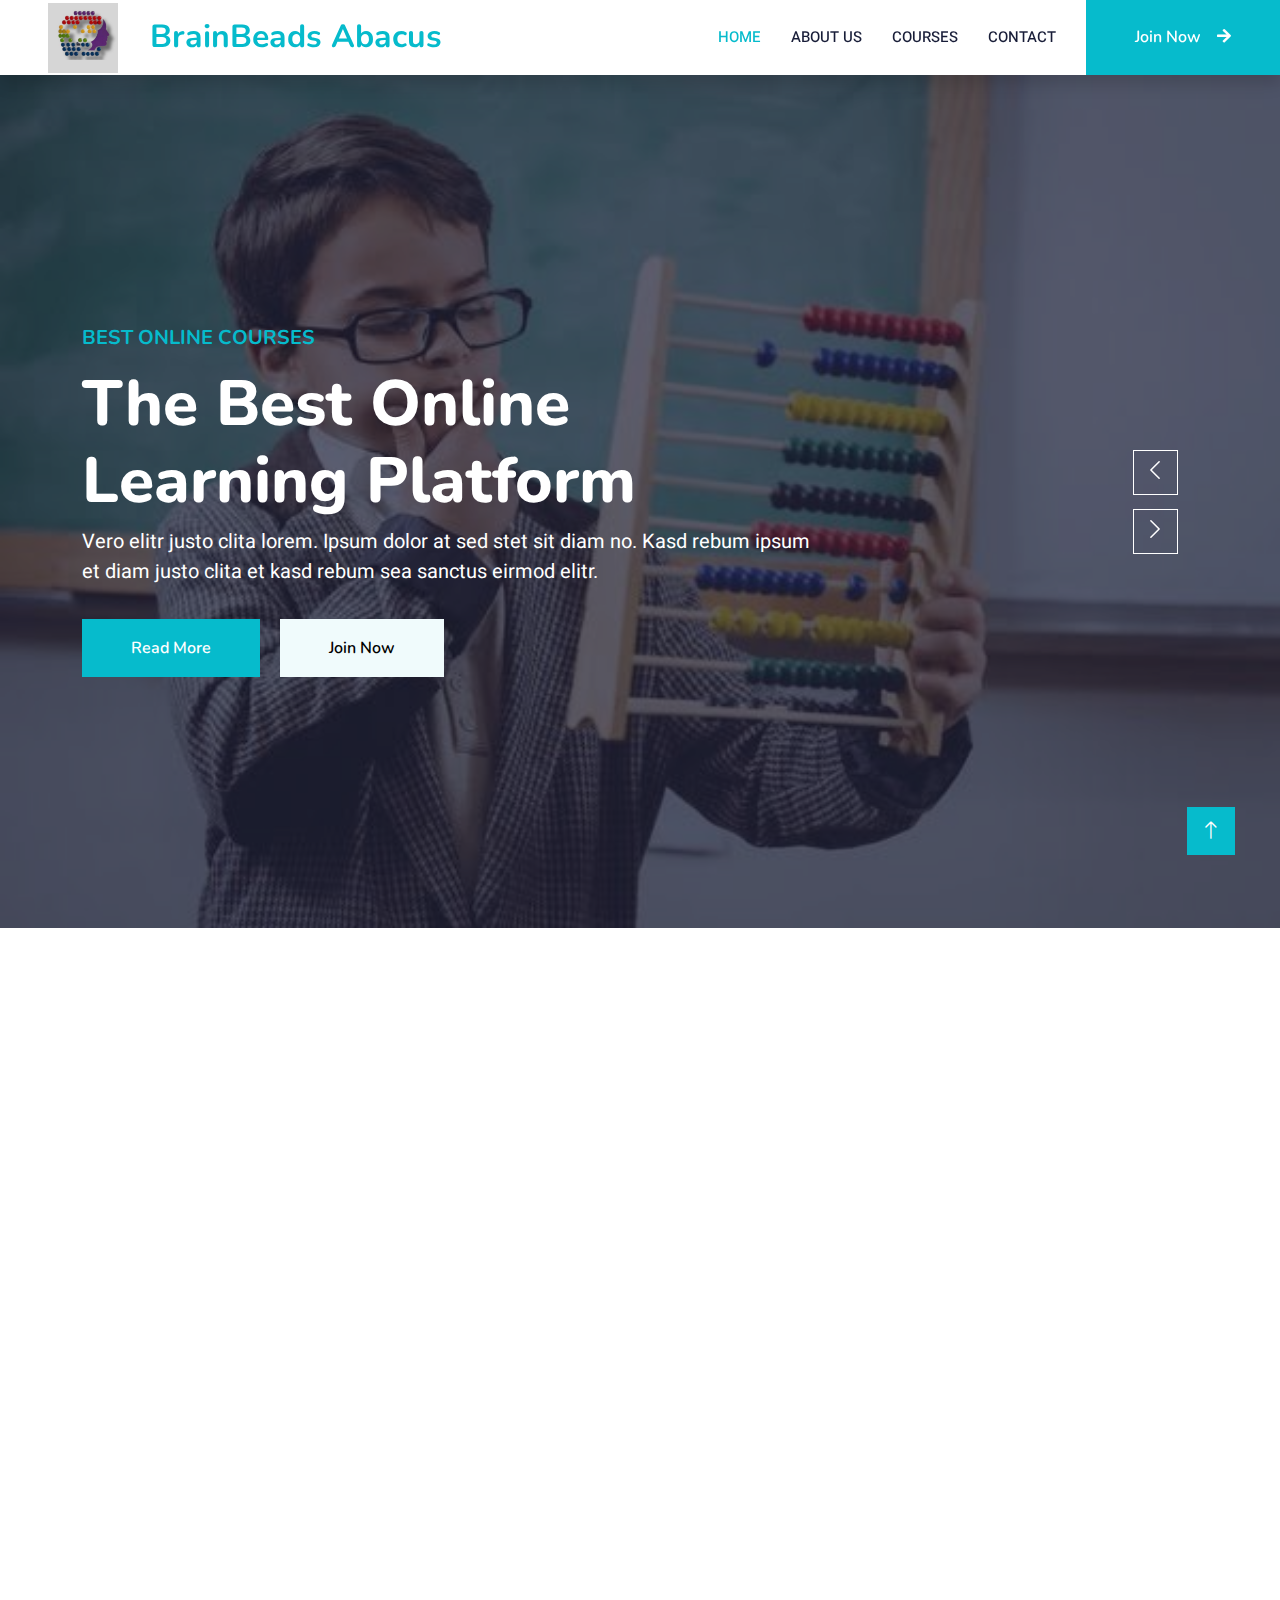
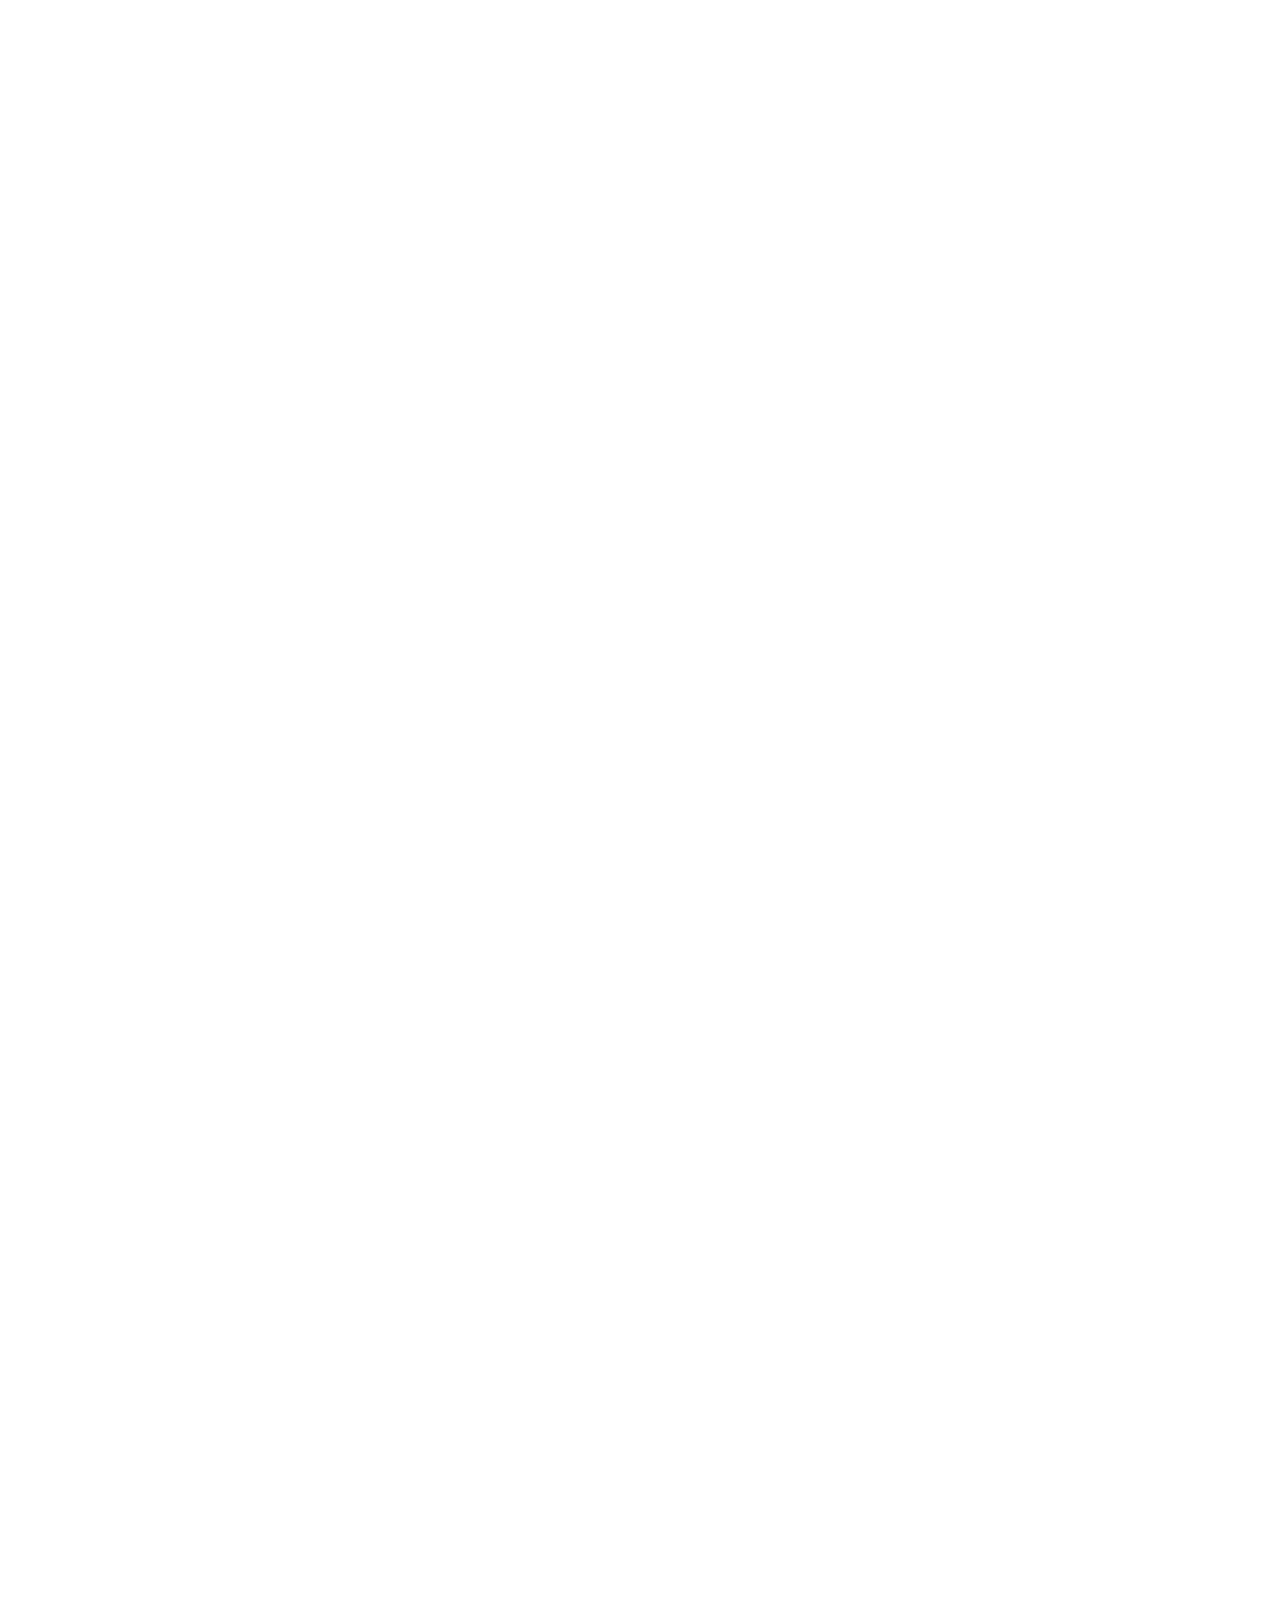
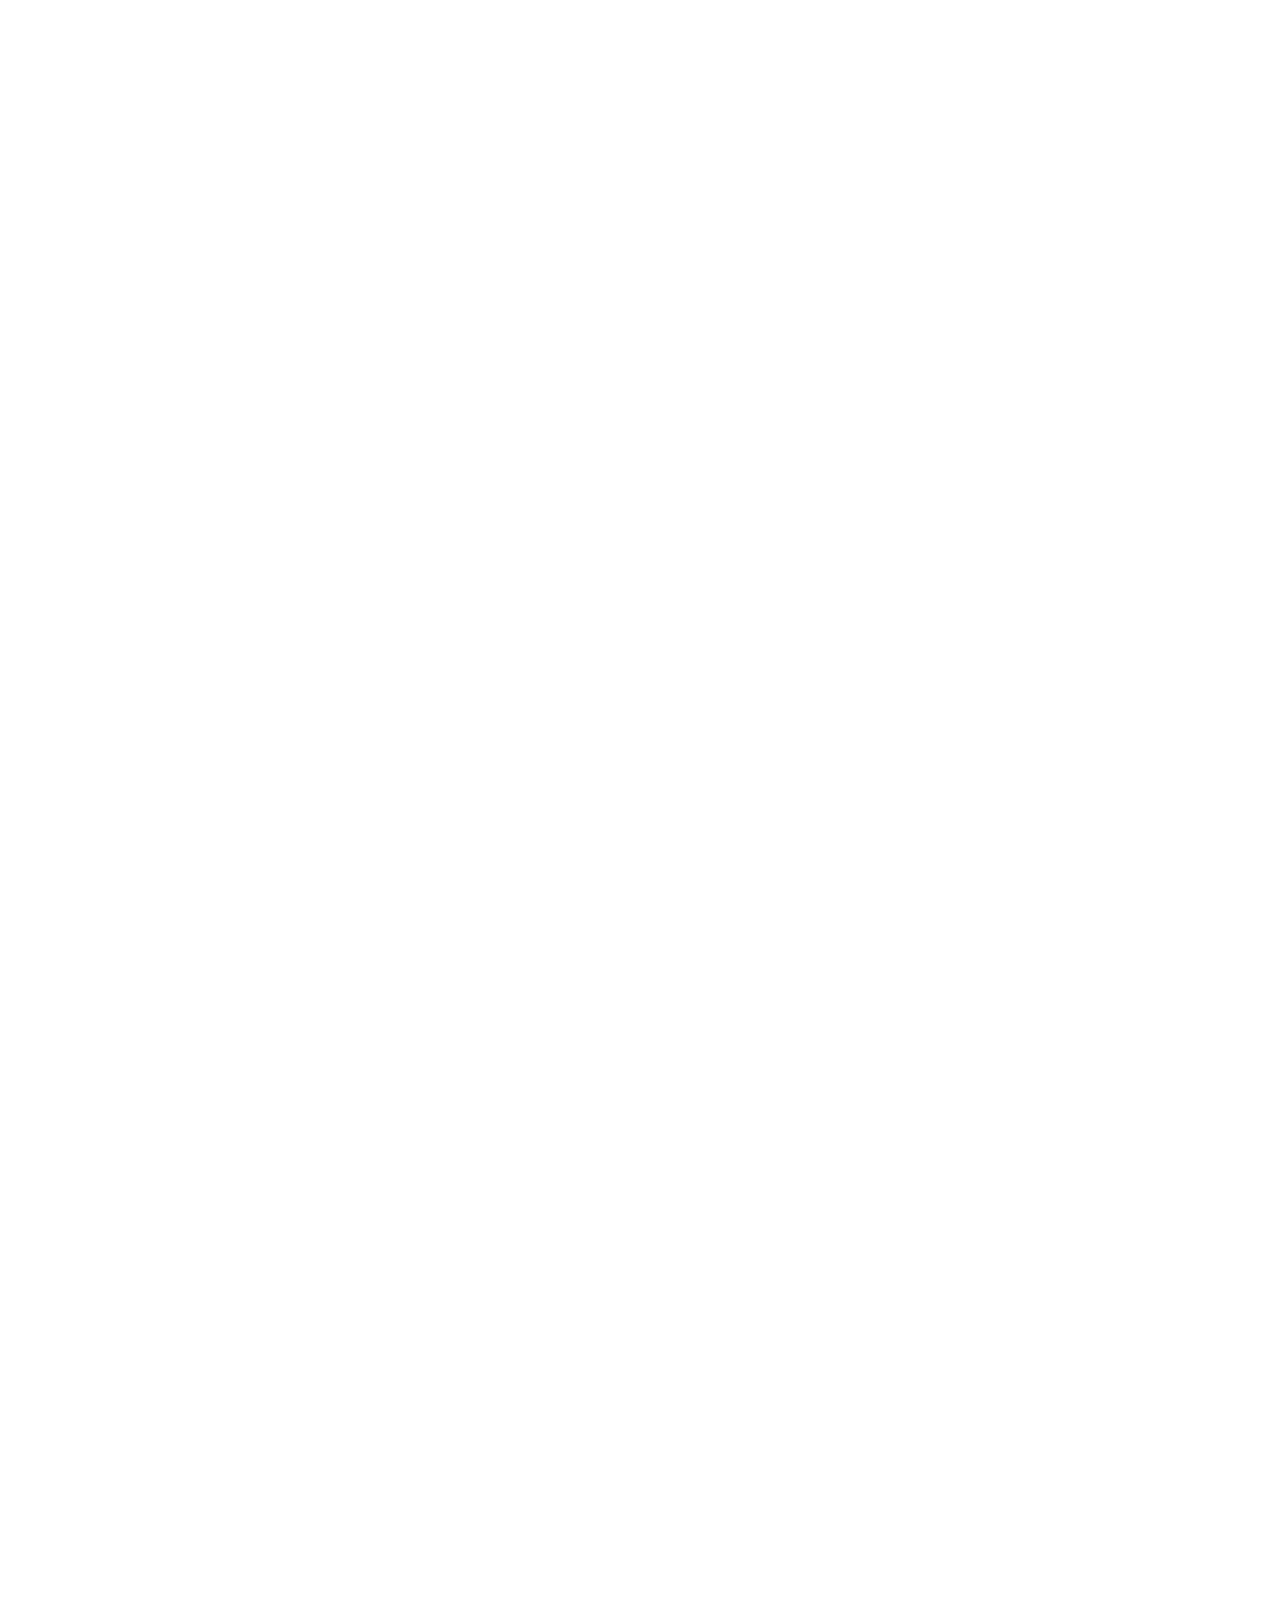
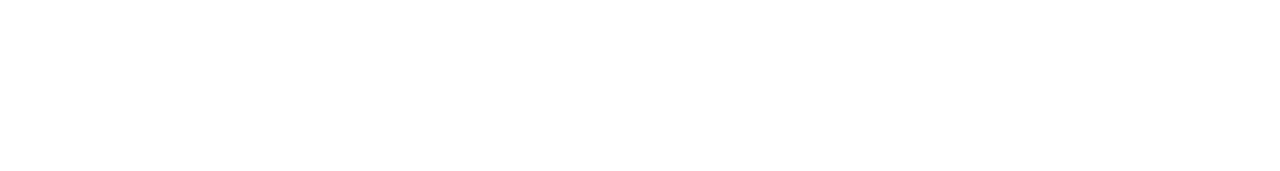
<file: index.html>
<!DOCTYPE html>
<html lang="en">

<head>
    <meta charset="utf-8">
    <title>BrainBeads - Abacus eLearning</title>
    <meta content="width=device-width, initial-scale=1.0" name="viewport">
    <meta content="" name="keywords">
    <meta content="" name="description">

    <!-- Favicon -->
    <link href="img/brainbeads_fav.jpg" rel="icon">

    <!-- Google Web Fonts -->
    <link rel="preconnect" href="https://fonts.googleapis.com">
    <link rel="preconnect" href="https://fonts.gstatic.com" crossorigin>
    <link href="https://fonts.googleapis.com/css2?family=Heebo:wght@400;500;600&family=Nunito:wght@600;700;800&display=swap" rel="stylesheet">

    <!-- Icon Font Stylesheet -->
    <link href="https://cdnjs.cloudflare.com/ajax/libs/font-awesome/5.10.0/css/all.min.css" rel="stylesheet">
    <link href="https://cdn.jsdelivr.net/npm/bootstrap-icons@1.4.1/font/bootstrap-icons.css" rel="stylesheet">

    <!-- Libraries Stylesheet -->
    <link href="lib/animate/animate.min.css" rel="stylesheet">
    <link href="lib/owlcarousel/assets/owl.carousel.min.css" rel="stylesheet">

    <!-- Customized Bootstrap Stylesheet -->
    <link href="css/bootstrap.min.css" rel="stylesheet">

    <!-- Template Stylesheet -->
    <link href="css/style.css" rel="stylesheet">
</head>

<body>
    <!-- Spinner Start -->
    <div id="spinner" class="show bg-white position-fixed translate-middle w-100 vh-100 top-50 start-50 d-flex align-items-center justify-content-center">
        <div class="spinner-border text-primary" style="width: 3rem; height: 3rem;" role="status">
            <span class="sr-only">Loading...</span>
        </div>
    </div>
    <!-- Spinner End -->


    <!-- Navbar Start -->
    <nav class="navbar navbar-expand-lg bg-white navbar-light shadow sticky-top p-0">
        <a href="index.html" class="navbar-brand d-flex align-items-center px-4 px-lg-5">
            <img src="img/brainbeads_fav.jpg" alt="BrainBeads Logo" class="me-3">
            <h2 class="m-0 text-primary"><i class="me-3"></i>BrainBeads Abacus</h2>
        </a>
        <button type="button" class="navbar-toggler me-4" data-bs-toggle="collapse" data-bs-target="#navbarCollapse">
            <span class="navbar-toggler-icon"></span>
        </button>
        <div class="collapse navbar-collapse" id="navbarCollapse">
            <div class="navbar-nav ms-auto p-4 p-lg-0">
                <a href="index.html" class="nav-item nav-link active">Home</a>
                <a href="about.html" class="nav-item nav-link">About Us</a>
                <a href="courses.html" class="nav-item nav-link">Courses</a>
                <div class="nav-item dropdown">
                    <!-- <a href="#" class="nav-link dropdown-toggle" data-bs-toggle="dropdown">Pages</a> -->
                    <div class="dropdown-menu fade-down m-0">
                        <!-- <a href="team.html" class="dropdown-item">Our Team</a> -->
                        <!-- <a href="testimonial.html" class="dropdown-item">Testimonial</a> -->
                        <!-- <a href="404.html" class="dropdown-item">404 Page</a> -->
                    </div>
                </div>
                <a href="contact.html" class="nav-item nav-link">Contact</a>
            </div>
            <a href="" class="btn btn-primary py-4 px-lg-5 d-none d-lg-block">Join Now<i class="fa fa-arrow-right ms-3"></i></a>
        </div>
    </nav>
    <!-- Navbar End -->


    <!-- Carousel Start -->
    <div class="container-fluid p-0 mb-5">
        <div class="owl-carousel header-carousel position-relative">
            <div class="owl-carousel-item position-relative">
                <img class="img-fluid" src="img/carousel-1.jpg" alt="">
                <div class="position-absolute top-0 start-0 w-100 h-100 d-flex align-items-center" style="background: rgba(24, 29, 56, .7);">
                    <div class="container">
                        <div class="row justify-content-start">
                            <div class="col-sm-10 col-lg-8">
                                <h5 class="text-primary text-uppercase mb-3 animated slideInDown">Best Online Courses</h5>
                                <h1 class="display-3 text-white animated slideInDown">The Best Online Learning Platform</h1>
                                <p class="fs-5 text-white mb-4 pb-2">Vero elitr justo clita lorem. Ipsum dolor at sed stet sit diam no. Kasd rebum ipsum et diam justo clita et kasd rebum sea sanctus eirmod elitr.</p>
                                <a href="" class="btn btn-primary py-md-3 px-md-5 me-3 animated slideInLeft">Read More</a>
                                <a href="" class="btn btn-light py-md-3 px-md-5 animated slideInRight">Join Now</a>
                            </div>
                        </div>
                    </div>
                </div>
            </div>
            <div class="owl-carousel-item position-relative">
                <img class="img-fluid" src="img/carousel-2.jpg" alt="">
                <div class="position-absolute top-0 start-0 w-100 h-100 d-flex align-items-center" style="background: rgba(24, 29, 56, .7);">
                    <div class="container">
                        <div class="row justify-content-start">
                            <div class="col-sm-10 col-lg-8">
                                <h5 class="text-primary text-uppercase mb-3 animated slideInDown">Best Online Courses</h5>
                                <h1 class="display-3 text-white animated slideInDown">Get Educated Online From Your Home</h1>
                                <p class="fs-5 text-white mb-4 pb-2">Vero elitr justo clita lorem. Ipsum dolor at sed stet sit diam no. Kasd rebum ipsum et diam justo clita et kasd rebum sea sanctus eirmod elitr.</p>
                                <a href="" class="btn btn-primary py-md-3 px-md-5 me-3 animated slideInLeft">Read More</a>
                                <a href="" class="btn btn-light py-md-3 px-md-5 animated slideInRight">Join Now</a>
                            </div>
                        </div>
                    </div>
                </div>
            </div>
        </div>
    </div>
    <!-- Carousel End -->


    <!-- Service Start -->
    <div class="container-xxl py-5">
        <div class="container">
            <div class="row g-4">
                <div class="col-lg-3 col-sm-6 wow fadeInUp" data-wow-delay="0.1s">
                    <div class="service-item text-center pt-3">
                        <div class="p-4">
                            <i class="fa fa-3x fa-graduation-cap text-primary mb-4"></i>
                            <h5 class="mb-3">Skilled Instructors</h5>
                            <p>Diam elitr kasd sed at elitr sed ipsum justo dolor sed clita amet diam</p>
                        </div>
                    </div>
                </div>
                <div class="col-lg-3 col-sm-6 wow fadeInUp" data-wow-delay="0.3s">
                    <div class="service-item text-center pt-3">
                        <div class="p-4">
                            <i class="fa fa-3x fa-globe text-primary mb-4"></i>
                            <h5 class="mb-3">Online Classes</h5>
                            <p>Diam elitr kasd sed at elitr sed ipsum justo dolor sed clita amet diam</p>
                        </div>
                    </div>
                </div>
                <div class="col-lg-3 col-sm-6 wow fadeInUp" data-wow-delay="0.5s">
                    <div class="service-item text-center pt-3">
                        <div class="p-4">
                            <i class="fa fa-3x fa-home text-primary mb-4"></i>
                            <h5 class="mb-3">Home Projects</h5>
                            <p>Diam elitr kasd sed at elitr sed ipsum justo dolor sed clita amet diam</p>
                        </div>
                    </div>
                </div>
                <div class="col-lg-3 col-sm-6 wow fadeInUp" data-wow-delay="0.7s">
                    <div class="service-item text-center pt-3">
                        <div class="p-4">
                            <i class="fa fa-3x fa-book-open text-primary mb-4"></i>
                            <h5 class="mb-3">Book Library</h5>
                            <p>Diam elitr kasd sed at elitr sed ipsum justo dolor sed clita amet diam</p>
                        </div>
                    </div>
                </div>
            </div>
        </div>
    </div>
    <!-- Service End -->


    <!-- About Start -->
    <div class="container-xxl py-5">
        <div class="container">
            <div class="row g-5">
                <div class="col-lg-6 wow fadeInUp" data-wow-delay="0.1s" style="min-height: 400px;">
                    <div class="position-relative h-100">
                        <img class="img-fluid position-absolute w-100 h-100" src="img/about.jpg" alt="" style="object-fit: cover;">
                    </div>
                </div>
                <div class="col-lg-6 wow fadeInUp" data-wow-delay="0.3s">
                    <h6 class="section-title bg-white text-start text-primary pe-3">About Us</h6>
                    <h1 class="mb-4">Welcome to eLEARNING</h1>
                    <p class="mb-4">Tempor erat elitr rebum at clita. Diam dolor diam ipsum sit. Aliqu diam amet diam et eos. Clita erat ipsum et lorem et sit.</p>
                    <p class="mb-4">Tempor erat elitr rebum at clita. Diam dolor diam ipsum sit. Aliqu diam amet diam et eos. Clita erat ipsum et lorem et sit, sed stet lorem sit clita duo justo magna dolore erat amet</p>
                    <div class="row gy-2 gx-4 mb-4">
                        <div class="col-sm-6">
                            <p class="mb-0"><i class="fa fa-arrow-right text-primary me-2"></i>Skilled Instructors</p>
                        </div>
                        <div class="col-sm-6">
                            <p class="mb-0"><i class="fa fa-arrow-right text-primary me-2"></i>Online Classes</p>
                        </div>
                        <div class="col-sm-6">
                            <p class="mb-0"><i class="fa fa-arrow-right text-primary me-2"></i>International Certificate</p>
                        </div>
                        <div class="col-sm-6">
                            <p class="mb-0"><i class="fa fa-arrow-right text-primary me-2"></i>Skilled Instructors</p>
                        </div>
                        <div class="col-sm-6">
                            <p class="mb-0"><i class="fa fa-arrow-right text-primary me-2"></i>Online Classes</p>
                        </div>
                        <div class="col-sm-6">
                            <p class="mb-0"><i class="fa fa-arrow-right text-primary me-2"></i>International Certificate</p>
                        </div>
                    </div>
                    <a class="btn btn-primary py-3 px-5 mt-2" href="">Read More</a>
                </div>
            </div>
        </div>
    </div>
    <!-- About End -->


    <!-- Categories Start -->
    <div class="container-xxl py-5 category">
        <div class="container">
            <div class="text-center wow fadeInUp" data-wow-delay="0.1s">
                <h6 class="section-title bg-white text-center text-primary px-3">Categories</h6>
                <h1 class="mb-5">Courses Categories</h1>
            </div>
            <div class="row g-3">
                <div class="col-lg-7 col-md-6">
                    <div class="row g-3">
                        <div class="col-lg-12 col-md-12 wow zoomIn" data-wow-delay="0.1s">
                            <a class="position-relative d-block overflow-hidden" href="">
                                <img class="img-fluid" src="img/cat-1.jpg" alt="">
                                <div class="bg-white text-center position-absolute bottom-0 end-0 py-2 px-3" style="margin: 1px;">
                                    <h5 class="m-0">Web Design</h5>
                                    <small class="text-primary">49 Courses</small>
                                </div>
                            </a>
                        </div>
                        <div class="col-lg-6 col-md-12 wow zoomIn" data-wow-delay="0.3s">
                            <a class="position-relative d-block overflow-hidden" href="">
                                <img class="img-fluid" src="img/cat-2.jpg" alt="">
                                <div class="bg-white text-center position-absolute bottom-0 end-0 py-2 px-3" style="margin: 1px;">
                                    <h5 class="m-0">Graphic Design</h5>
                                    <small class="text-primary">49 Courses</small>
                                </div>
                            </a>
                        </div>
                        <div class="col-lg-6 col-md-12 wow zoomIn" data-wow-delay="0.5s">
                            <a class="position-relative d-block overflow-hidden" href="">
                                <img class="img-fluid" src="img/cat-3.jpg" alt="">
                                <div class="bg-white text-center position-absolute bottom-0 end-0 py-2 px-3" style="margin: 1px;">
                                    <h5 class="m-0">Video Editing</h5>
                                    <small class="text-primary">49 Courses</small>
                                </div>
                            </a>
                        </div>
                    </div>
                </div>
                <div class="col-lg-5 col-md-6 wow zoomIn" data-wow-delay="0.7s" style="min-height: 350px;">
                    <a class="position-relative d-block h-100 overflow-hidden" href="">
                        <img class="img-fluid position-absolute w-100 h-100" src="img/cat-4.jpg" alt="" style="object-fit: cover;">
                        <div class="bg-white text-center position-absolute bottom-0 end-0 py-2 px-3" style="margin:  1px;">
                            <h5 class="m-0">Online Marketing</h5>
                            <small class="text-primary">49 Courses</small>
                        </div>
                    </a>
                </div>
            </div>
        </div>
    </div>
    <!-- Categories Start -->


    <!-- Courses Start -->
    <div class="container-xxl py-5">
        <div class="container">
            <div class="text-center wow fadeInUp" data-wow-delay="0.1s">
                <h6 class="section-title bg-white text-center text-primary px-3">Courses</h6>
                <h1 class="mb-5">Popular Courses</h1>
            </div>
            <div class="row g-4 justify-content-center">
                <div class="col-lg-4 col-md-6 wow fadeInUp" data-wow-delay="0.1s">
                    <div class="course-item bg-light">
                        <div class="position-relative overflow-hidden">
                            <img class="img-fluid" src="img/course-1.jpg" alt="">
                            <div class="w-100 d-flex justify-content-center position-absolute bottom-0 start-0 mb-4">
                                <a href="#" class="flex-shrink-0 btn btn-sm btn-primary px-3 border-end" style="border-radius: 30px 0 0 30px;">Read More</a>
                                <a href="#" class="flex-shrink-0 btn btn-sm btn-primary px-3" style="border-radius: 0 30px 30px 0;">Join Now</a>
                            </div>
                        </div>
                        <div class="text-center p-4 pb-0">
                            <h3 class="mb-0">$149.00</h3>
                            <div class="mb-3">
                                <small class="fa fa-star text-primary"></small>
                                <small class="fa fa-star text-primary"></small>
                                <small class="fa fa-star text-primary"></small>
                                <small class="fa fa-star text-primary"></small>
                                <small class="fa fa-star text-primary"></small>
                                <small>(123)</small>
                            </div>
                            <h5 class="mb-4">Web Design & Development Course for Beginners</h5>
                        </div>
                        <div class="d-flex border-top">
                            <small class="flex-fill text-center border-end py-2"><i class="fa fa-user-tie text-primary me-2"></i>John Doe</small>
                            <small class="flex-fill text-center border-end py-2"><i class="fa fa-clock text-primary me-2"></i>1.49 Hrs</small>
                            <small class="flex-fill text-center py-2"><i class="fa fa-user text-primary me-2"></i>30 Students</small>
                        </div>
                    </div>
                </div>
                <div class="col-lg-4 col-md-6 wow fadeInUp" data-wow-delay="0.3s">
                    <div class="course-item bg-light">
                        <div class="position-relative overflow-hidden">
                            <img class="img-fluid" src="img/course-2.jpg" alt="">
                            <div class="w-100 d-flex justify-content-center position-absolute bottom-0 start-0 mb-4">
                                <a href="#" class="flex-shrink-0 btn btn-sm btn-primary px-3 border-end" style="border-radius: 30px 0 0 30px;">Read More</a>
                                <a href="#" class="flex-shrink-0 btn btn-sm btn-primary px-3" style="border-radius: 0 30px 30px 0;">Join Now</a>
                            </div>
                        </div>
                        <div class="text-center p-4 pb-0">
                            <h3 class="mb-0">$149.00</h3>
                            <div class="mb-3">
                                <small class="fa fa-star text-primary"></small>
                                <small class="fa fa-star text-primary"></small>
                                <small class="fa fa-star text-primary"></small>
                                <small class="fa fa-star text-primary"></small>
                                <small class="fa fa-star text-primary"></small>
                                <small>(123)</small>
                            </div>
                            <h5 class="mb-4">Web Design & Development Course for Beginners</h5>
                        </div>
                        <div class="d-flex border-top">
                            <small class="flex-fill text-center border-end py-2"><i class="fa fa-user-tie text-primary me-2"></i>John Doe</small>
                            <small class="flex-fill text-center border-end py-2"><i class="fa fa-clock text-primary me-2"></i>1.49 Hrs</small>
                            <small class="flex-fill text-center py-2"><i class="fa fa-user text-primary me-2"></i>30 Students</small>
                        </div>
                    </div>
                </div>
                <div class="col-lg-4 col-md-6 wow fadeInUp" data-wow-delay="0.5s">
                    <div class="course-item bg-light">
                        <div class="position-relative overflow-hidden">
                            <img class="img-fluid" src="img/course-3.jpg" alt="">
                            <div class="w-100 d-flex justify-content-center position-absolute bottom-0 start-0 mb-4">
                                <a href="#" class="flex-shrink-0 btn btn-sm btn-primary px-3 border-end" style="border-radius: 30px 0 0 30px;">Read More</a>
                                <a href="#" class="flex-shrink-0 btn btn-sm btn-primary px-3" style="border-radius: 0 30px 30px 0;">Join Now</a>
                            </div>
                        </div>
                        <div class="text-center p-4 pb-0">
                            <h3 class="mb-0">$149.00</h3>
                            <div class="mb-3">
                                <small class="fa fa-star text-primary"></small>
                                <small class="fa fa-star text-primary"></small>
                                <small class="fa fa-star text-primary"></small>
                                <small class="fa fa-star text-primary"></small>
                                <small class="fa fa-star text-primary"></small>
                                <small>(123)</small>
                            </div>
                            <h5 class="mb-4">Web Design & Development Course for Beginners</h5>
                        </div>
                        <div class="d-flex border-top">
                            <small class="flex-fill text-center border-end py-2"><i class="fa fa-user-tie text-primary me-2"></i>John Doe</small>
                            <small class="flex-fill text-center border-end py-2"><i class="fa fa-clock text-primary me-2"></i>1.49 Hrs</small>
                            <small class="flex-fill text-center py-2"><i class="fa fa-user text-primary me-2"></i>30 Students</small>
                        </div>
                    </div>
                </div>
            </div>
        </div>
    </div>
    <!-- Courses End -->


    <!-- Team Start -->
    <div class="container-xxl py-5">
        <div class="container">
            <div class="text-center wow fadeInUp" data-wow-delay="0.1s">
                <h6 class="section-title bg-white text-center text-primary px-3">Instructors</h6>
                <h1 class="mb-5">Expert Instructors</h1>
            </div>
            <div class="row g-4">
                <div class="col-lg-3 col-md-6 wow fadeInUp" data-wow-delay="0.1s">
                    <div class="team-item bg-light">
                        <div class="overflow-hidden">
                            <img class="img-fluid" src="img/team-1.jpg" alt="">
                        </div>
                        <div class="position-relative d-flex justify-content-center" style="margin-top: -23px;">
                            <div class="bg-light d-flex justify-content-center pt-2 px-1">
                                <a class="btn btn-sm-square btn-primary mx-1" href=""><i class="fab fa-facebook-f"></i></a>
                                <a class="btn btn-sm-square btn-primary mx-1" href=""><i class="fab fa-twitter"></i></a>
                                <a class="btn btn-sm-square btn-primary mx-1" href=""><i class="fab fa-instagram"></i></a>
                            </div>
                        </div>
                        <div class="text-center p-4">
                            <h5 class="mb-0">Instructor Name</h5>
                            <small>Designation</small>
                        </div>
                    </div>
                </div>
                <div class="col-lg-3 col-md-6 wow fadeInUp" data-wow-delay="0.3s">
                    <div class="team-item bg-light">
                        <div class="overflow-hidden">
                            <img class="img-fluid" src="img/team-2.jpg" alt="">
                        </div>
                        <div class="position-relative d-flex justify-content-center" style="margin-top: -23px;">
                            <div class="bg-light d-flex justify-content-center pt-2 px-1">
                                <a class="btn btn-sm-square btn-primary mx-1" href=""><i class="fab fa-facebook-f"></i></a>
                                <a class="btn btn-sm-square btn-primary mx-1" href=""><i class="fab fa-twitter"></i></a>
                                <a class="btn btn-sm-square btn-primary mx-1" href=""><i class="fab fa-instagram"></i></a>
                            </div>
                        </div>
                        <div class="text-center p-4">
                            <h5 class="mb-0">Instructor Name</h5>
                            <small>Designation</small>
                        </div>
                    </div>
                </div>
                <div class="col-lg-3 col-md-6 wow fadeInUp" data-wow-delay="0.5s">
                    <div class="team-item bg-light">
                        <div class="overflow-hidden">
                            <img class="img-fluid" src="img/team-3.jpg" alt="">
                        </div>
                        <div class="position-relative d-flex justify-content-center" style="margin-top: -23px;">
                            <div class="bg-light d-flex justify-content-center pt-2 px-1">
                                <a class="btn btn-sm-square btn-primary mx-1" href=""><i class="fab fa-facebook-f"></i></a>
                                <a class="btn btn-sm-square btn-primary mx-1" href=""><i class="fab fa-twitter"></i></a>
                                <a class="btn btn-sm-square btn-primary mx-1" href=""><i class="fab fa-instagram"></i></a>
                            </div>
                        </div>
                        <div class="text-center p-4">
                            <h5 class="mb-0">Instructor Name</h5>
                            <small>Designation</small>
                        </div>
                    </div>
                </div>
                <div class="col-lg-3 col-md-6 wow fadeInUp" data-wow-delay="0.7s">
                    <div class="team-item bg-light">
                        <div class="overflow-hidden">
                            <img class="img-fluid" src="img/team-4.jpg" alt="">
                        </div>
                        <div class="position-relative d-flex justify-content-center" style="margin-top: -23px;">
                            <div class="bg-light d-flex justify-content-center pt-2 px-1">
                                <a class="btn btn-sm-square btn-primary mx-1" href=""><i class="fab fa-facebook-f"></i></a>
                                <a class="btn btn-sm-square btn-primary mx-1" href=""><i class="fab fa-twitter"></i></a>
                                <a class="btn btn-sm-square btn-primary mx-1" href=""><i class="fab fa-instagram"></i></a>
                            </div>
                        </div>
                        <div class="text-center p-4">
                            <h5 class="mb-0">Instructor Name</h5>
                            <small>Designation</small>
                        </div>
                    </div>
                </div>
            </div>
        </div>
    </div>
    <!-- Team End -->


    <!-- Testimonial Start -->
    <div class="container-xxl py-5 wow fadeInUp" data-wow-delay="0.1s">
        <div class="container">
            <div class="text-center">
                <h6 class="section-title bg-white text-center text-primary px-3">Testimonial</h6>
                <h1 class="mb-5">Our Students Say!</h1>
            </div>
            <div class="owl-carousel testimonial-carousel position-relative">
                <div class="testimonial-item text-center">
                    <img class="border rounded-circle p-2 mx-auto mb-3" src="img/testimonial-1.jpg" style="width: 80px; height: 80px;">
                    <h5 class="mb-0">Client Name</h5>
                    <p>Profession</p>
                    <div class="testimonial-text bg-light text-center p-4">
                    <p class="mb-0">Tempor erat elitr rebum at clita. Diam dolor diam ipsum sit diam amet diam et eos. Clita erat ipsum et lorem et sit.</p>
                    </div>
                </div>
                <div class="testimonial-item text-center">
                    <img class="border rounded-circle p-2 mx-auto mb-3" src="img/testimonial-2.jpg" style="width: 80px; height: 80px;">
                    <h5 class="mb-0">Client Name</h5>
                    <p>Profession</p>
                    <div class="testimonial-text bg-light text-center p-4">
                    <p class="mb-0">Tempor erat elitr rebum at clita. Diam dolor diam ipsum sit diam amet diam et eos. Clita erat ipsum et lorem et sit.</p>
                    </div>
                </div>
                <div class="testimonial-item text-center">
                    <img class="border rounded-circle p-2 mx-auto mb-3" src="img/testimonial-3.jpg" style="width: 80px; height: 80px;">
                    <h5 class="mb-0">Client Name</h5>
                    <p>Profession</p>
                    <div class="testimonial-text bg-light text-center p-4">
                    <p class="mb-0">Tempor erat elitr rebum at clita. Diam dolor diam ipsum sit diam amet diam et eos. Clita erat ipsum et lorem et sit.</p>
                    </div>
                </div>
                <div class="testimonial-item text-center">
                    <img class="border rounded-circle p-2 mx-auto mb-3" src="img/testimonial-4.jpg" style="width: 80px; height: 80px;">
                    <h5 class="mb-0">Client Name</h5>
                    <p>Profession</p>
                    <div class="testimonial-text bg-light text-center p-4">
                    <p class="mb-0">Tempor erat elitr rebum at clita. Diam dolor diam ipsum sit diam amet diam et eos. Clita erat ipsum et lorem et sit.</p>
                    </div>
                </div>
            </div>
        </div>
    </div>
    <!-- Testimonial End -->
        

    <!-- Footer Start -->
    <div class="container-fluid bg-dark text-light footer pt-5 mt-5 wow fadeIn" data-wow-delay="0.1s">
        <div class="container py-5">
            <div class="row g-5">
                <div class="col-lg-3 col-md-6">
                    <h4 class="text-white mb-3">Quick Link</h4>
                    <a class="btn btn-link" href="">About Us</a>
                    <a class="btn btn-link" href="">Contact Us</a>
                    <a class="btn btn-link" href="">Privacy Policy</a>
                    <a class="btn btn-link" href="">Terms & Condition</a>
                    <a class="btn btn-link" href="">FAQs & Help</a>
                </div>
                <div class="col-lg-3 col-md-6">
                    <h4 class="text-white mb-3">Contact</h4>
                    <!-- <p class="mb-2"><i class="fa fa-map-marker-alt me-3"></i>123 Street, New York, USA</p> -->
                    <p class="mb-2"><i class="fa fa-phone-alt me-3"></i>+91 8999878063</p>
                    <p class="mb-2"><i class="fa fa-envelope me-3"></i>brainbeads001@gmail.com</p>
                    <div class="d-flex pt-2">
                        <a class="btn btn-outline-light btn-social" href=""><i class="fab fa-twitter"></i></a>
                        <a class="btn btn-outline-light btn-social" href=""><i class="fab fa-facebook-f"></i></a>
                        <a class="btn btn-outline-light btn-social" href=""><i class="fab fa-youtube"></i></a>
                        <a class="btn btn-outline-light btn-social" href=""><i class="fab fa-linkedin-in"></i></a>
                    </div>
                </div>
                <div class="col-lg-3 col-md-6">
                    <h4 class="text-white mb-3">Gallery</h4>
                    <div class="row g-2 pt-2">
                        <div class="col-4">
                            <img class="img-fluid bg-light p-1" src="img/course-1.jpg" alt="">
                        </div>
                        <div class="col-4">
                            <img class="img-fluid bg-light p-1" src="img/course-2.jpg" alt="">
                        </div>
                        <div class="col-4">
                            <img class="img-fluid bg-light p-1" src="img/course-3.jpg" alt="">
                        </div>
                        <div class="col-4">
                            <img class="img-fluid bg-light p-1" src="img/course-2.jpg" alt="">
                        </div>
                        <div class="col-4">
                            <img class="img-fluid bg-light p-1" src="img/course-3.jpg" alt="">
                        </div>
                        <div class="col-4">
                            <img class="img-fluid bg-light p-1" src="img/course-1.jpg" alt="">
                        </div>
                    </div>
                </div>
                <!-- <div class="col-lg-3 col-md-6">
                    <h4 class="text-white mb-3">Newsletter</h4>
                    <p>Dolor amet sit justo amet elitr clita ipsum elitr est.</p>
                    <div class="position-relative mx-auto" style="max-width: 400px;">
                        <input class="form-control border-0 w-100 py-3 ps-4 pe-5" type="text" placeholder="Your email">
                        <button type="button" class="btn btn-primary py-2 position-absolute top-0 end-0 mt-2 me-2">SignUp</button>
                    </div>
                </div> -->
            </div>
        </div>
        <div class="container">
            <div class="copyright">
                <div class="row">
                    <div class="col-md-6 text-center text-md-start mb-3 mb-md-0">
                        &copy; <a class="border-bottom" href="index.html">BrainBeads Abacus</a>, All Right Reserved.

                        <!--/*** This template is free as long as you keep the footer author’s credit link/attribution link/backlink. If you'd like to use the template without the footer author’s credit link/attribution link/backlink, you can purchase the Credit Removal License from "https://htmlcodex.com/credit-removal". Thank you for your support. ***/-->
                        Designed By <a class="border-bottom" >D@M0D|-|^R</a>
                    </div>
                    <div class="col-md-6 text-center text-md-end">
                        <div class="footer-menu">
                            <a href="">Home</a>
                            <a href="">Cookies</a>
                            <a href="">Help</a>
                            <a href="">FQAs</a>
                        </div>
                    </div>
                </div>
            </div>
        </div>
    </div>
    <!-- Footer End -->


    <!-- Back to Top -->
    <a href="#" class="btn btn-lg btn-primary btn-lg-square back-to-top"><i class="bi bi-arrow-up"></i></a>


    <!-- JavaScript Libraries -->
    <script src="https://code.jquery.com/jquery-3.4.1.min.js"></script>
    <script src="https://cdn.jsdelivr.net/npm/bootstrap@5.0.0/dist/js/bootstrap.bundle.min.js"></script>
    <script src="lib/wow/wow.min.js"></script>
    <script src="lib/easing/easing.min.js"></script>
    <script src="lib/waypoints/waypoints.min.js"></script>
    <script src="lib/owlcarousel/owl.carousel.min.js"></script>

    <!-- Template Javascript -->
    <script src="js/main.js"></script>
</body>

</html>
</file>
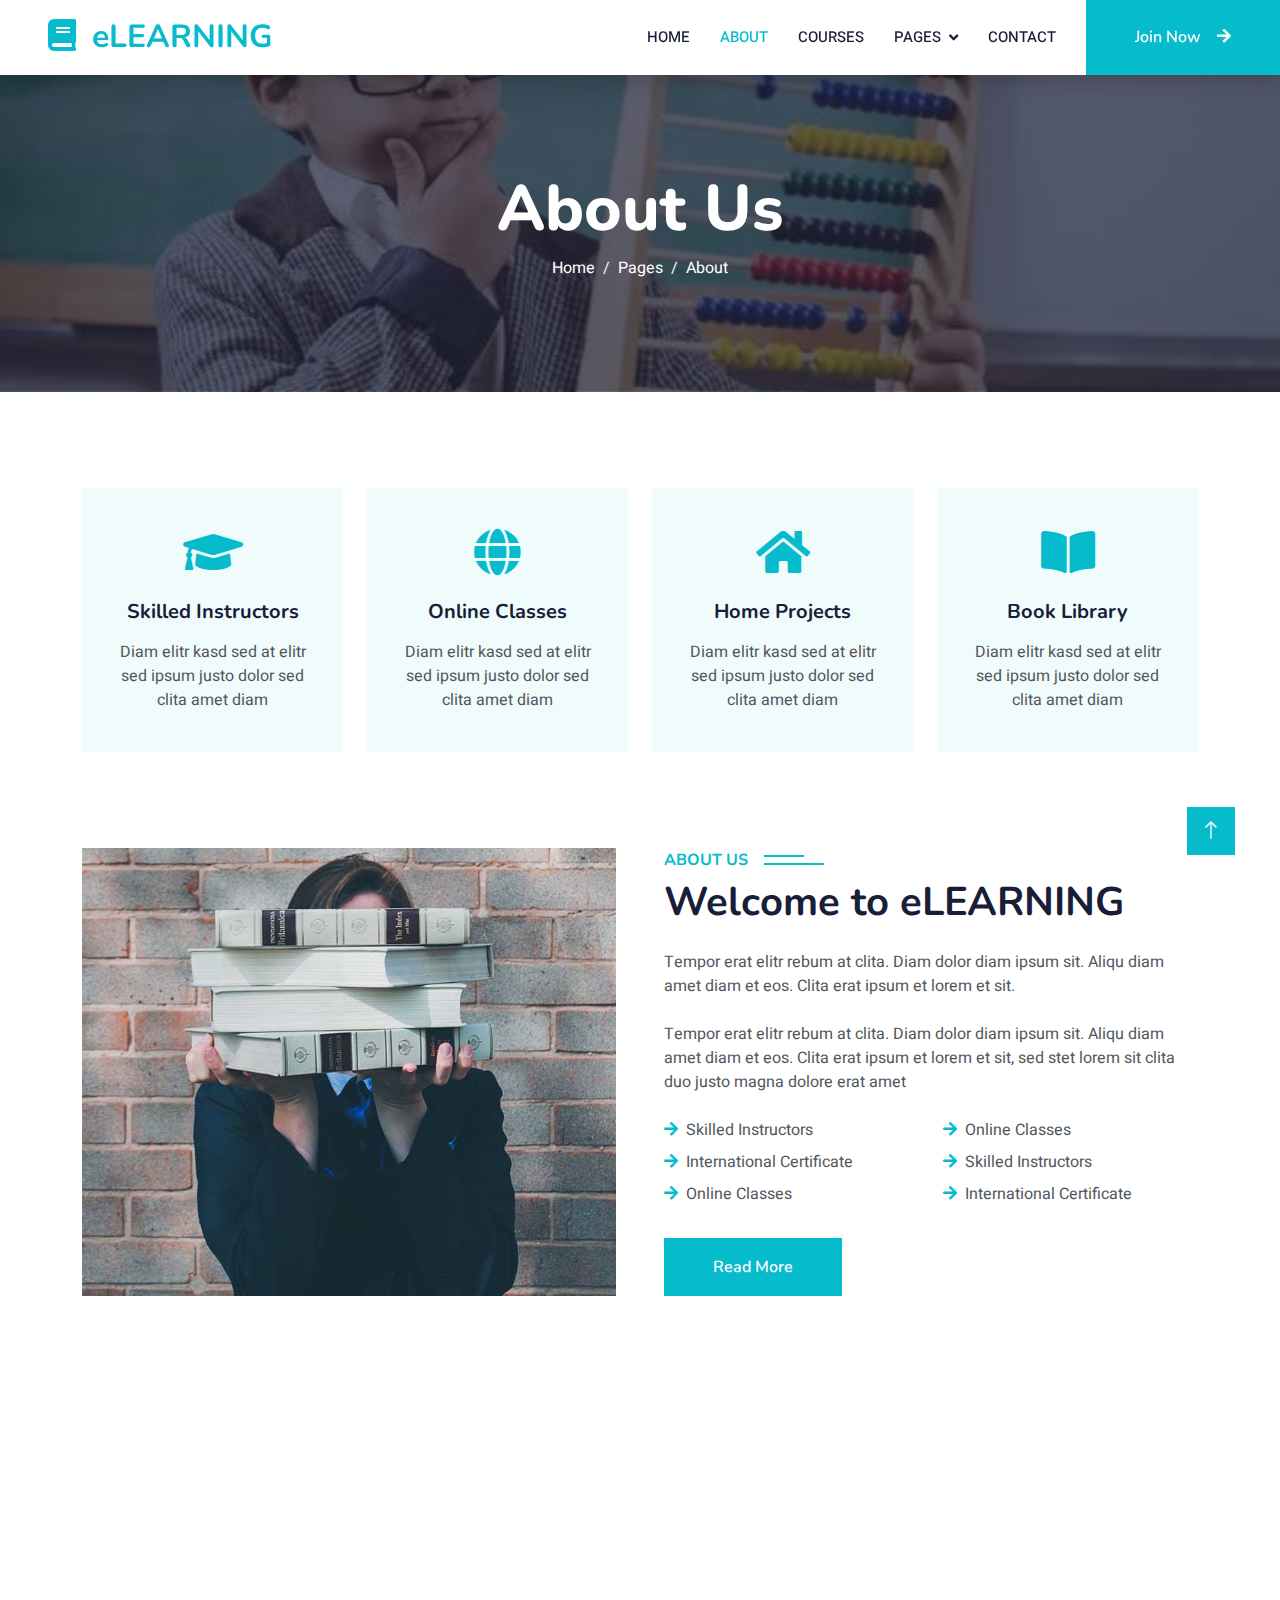
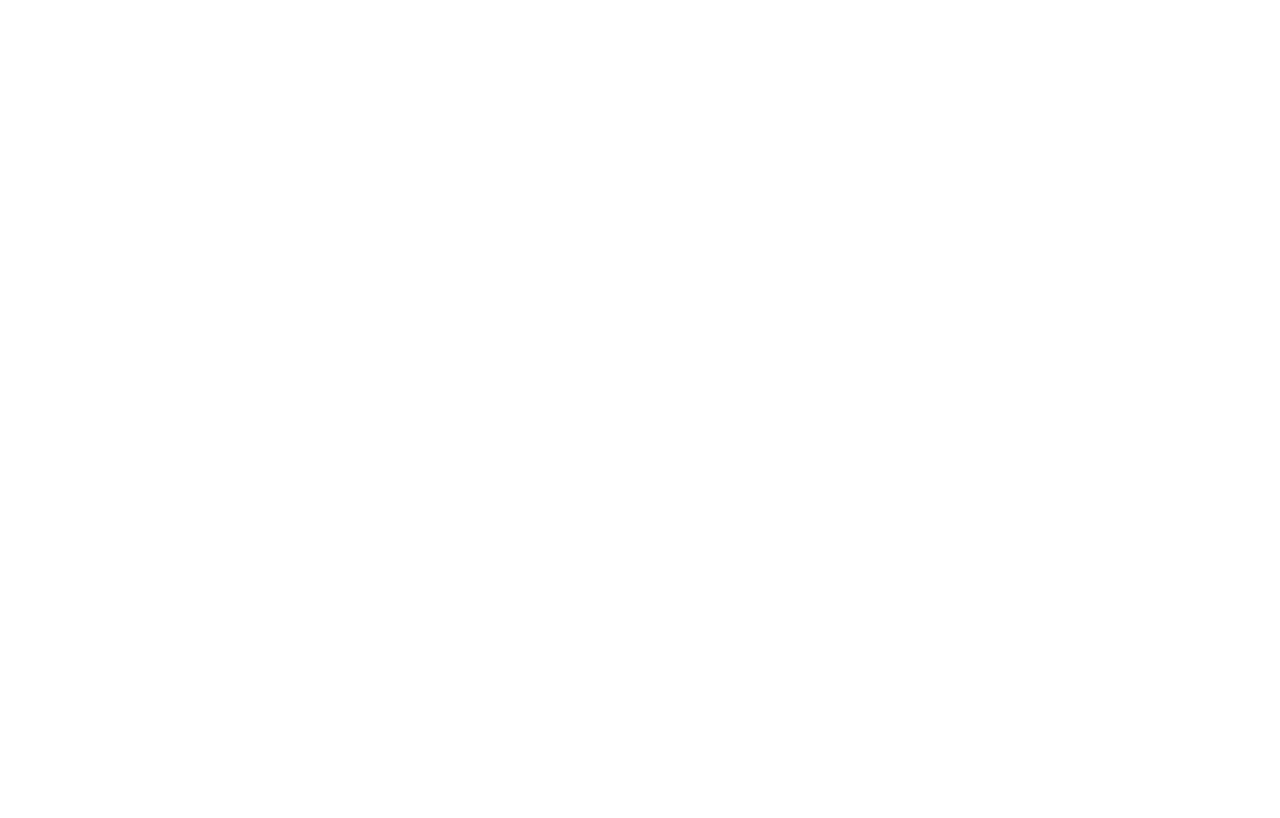
<file: about.html>
<!DOCTYPE html>
<html lang="en">

<head>
    <meta charset="utf-8">
    <title>eLEARNING - eLearning HTML Template</title>
    <meta content="width=device-width, initial-scale=1.0" name="viewport">
    <meta content="" name="keywords">
    <meta content="" name="description">

    <!-- Favicon -->
    <link href="img/favicon.ico" rel="icon">

    <!-- Google Web Fonts -->
    <link rel="preconnect" href="https://fonts.googleapis.com">
    <link rel="preconnect" href="https://fonts.gstatic.com" crossorigin>
    <link href="https://fonts.googleapis.com/css2?family=Heebo:wght@400;500;600&family=Nunito:wght@600;700;800&display=swap" rel="stylesheet">

    <!-- Icon Font Stylesheet -->
    <link href="https://cdnjs.cloudflare.com/ajax/libs/font-awesome/5.10.0/css/all.min.css" rel="stylesheet">
    <link href="https://cdn.jsdelivr.net/npm/bootstrap-icons@1.4.1/font/bootstrap-icons.css" rel="stylesheet">

    <!-- Libraries Stylesheet -->
    <link href="lib/animate/animate.min.css" rel="stylesheet">
    <link href="lib/owlcarousel/assets/owl.carousel.min.css" rel="stylesheet">

    <!-- Customized Bootstrap Stylesheet -->
    <link href="css/bootstrap.min.css" rel="stylesheet">

    <!-- Template Stylesheet -->
    <link href="css/style.css" rel="stylesheet">
</head>

<body>
    <!-- Spinner Start -->
    <div id="spinner" class="show bg-white position-fixed translate-middle w-100 vh-100 top-50 start-50 d-flex align-items-center justify-content-center">
        <div class="spinner-border text-primary" style="width: 3rem; height: 3rem;" role="status">
            <span class="sr-only">Loading...</span>
        </div>
    </div>
    <!-- Spinner End -->


    <!-- Navbar Start -->
    <nav class="navbar navbar-expand-lg bg-white navbar-light shadow sticky-top p-0">
        <a href="index.html" class="navbar-brand d-flex align-items-center px-4 px-lg-5">
            <h2 class="m-0 text-primary"><i class="fa fa-book me-3"></i>eLEARNING</h2>
        </a>
        <button type="button" class="navbar-toggler me-4" data-bs-toggle="collapse" data-bs-target="#navbarCollapse">
            <span class="navbar-toggler-icon"></span>
        </button>
        <div class="collapse navbar-collapse" id="navbarCollapse">
            <div class="navbar-nav ms-auto p-4 p-lg-0">
                <a href="index.html" class="nav-item nav-link">Home</a>
                <a href="about.html" class="nav-item nav-link active">About</a>
                <a href="courses.html" class="nav-item nav-link">Courses</a>
                <div class="nav-item dropdown">
                    <a href="#" class="nav-link dropdown-toggle" data-bs-toggle="dropdown">Pages</a>
                    <div class="dropdown-menu fade-down m-0">
                        <a href="team.html" class="dropdown-item">Our Team</a>
                        <a href="testimonial.html" class="dropdown-item">Testimonial</a>
                        <a href="404.html" class="dropdown-item">404 Page</a>
                    </div>
                </div>
                <a href="contact.html" class="nav-item nav-link">Contact</a>
            </div>
            <a href="" class="btn btn-primary py-4 px-lg-5 d-none d-lg-block">Join Now<i class="fa fa-arrow-right ms-3"></i></a>
        </div>
    </nav>
    <!-- Navbar End -->


    <!-- Header Start -->
    <div class="container-fluid bg-primary py-5 mb-5 page-header">
        <div class="container py-5">
            <div class="row justify-content-center">
                <div class="col-lg-10 text-center">
                    <h1 class="display-3 text-white animated slideInDown">About Us</h1>
                    <nav aria-label="breadcrumb">
                        <ol class="breadcrumb justify-content-center">
                            <li class="breadcrumb-item"><a class="text-white" href="#">Home</a></li>
                            <li class="breadcrumb-item"><a class="text-white" href="#">Pages</a></li>
                            <li class="breadcrumb-item text-white active" aria-current="page">About</li>
                        </ol>
                    </nav>
                </div>
            </div>
        </div>
    </div>
    <!-- Header End -->


    <!-- Service Start -->
    <div class="container-xxl py-5">
        <div class="container">
            <div class="row g-4">
                <div class="col-lg-3 col-sm-6 wow fadeInUp" data-wow-delay="0.1s">
                    <div class="service-item text-center pt-3">
                        <div class="p-4">
                            <i class="fa fa-3x fa-graduation-cap text-primary mb-4"></i>
                            <h5 class="mb-3">Skilled Instructors</h5>
                            <p>Diam elitr kasd sed at elitr sed ipsum justo dolor sed clita amet diam</p>
                        </div>
                    </div>
                </div>
                <div class="col-lg-3 col-sm-6 wow fadeInUp" data-wow-delay="0.3s">
                    <div class="service-item text-center pt-3">
                        <div class="p-4">
                            <i class="fa fa-3x fa-globe text-primary mb-4"></i>
                            <h5 class="mb-3">Online Classes</h5>
                            <p>Diam elitr kasd sed at elitr sed ipsum justo dolor sed clita amet diam</p>
                        </div>
                    </div>
                </div>
                <div class="col-lg-3 col-sm-6 wow fadeInUp" data-wow-delay="0.5s">
                    <div class="service-item text-center pt-3">
                        <div class="p-4">
                            <i class="fa fa-3x fa-home text-primary mb-4"></i>
                            <h5 class="mb-3">Home Projects</h5>
                            <p>Diam elitr kasd sed at elitr sed ipsum justo dolor sed clita amet diam</p>
                        </div>
                    </div>
                </div>
                <div class="col-lg-3 col-sm-6 wow fadeInUp" data-wow-delay="0.7s">
                    <div class="service-item text-center pt-3">
                        <div class="p-4">
                            <i class="fa fa-3x fa-book-open text-primary mb-4"></i>
                            <h5 class="mb-3">Book Library</h5>
                            <p>Diam elitr kasd sed at elitr sed ipsum justo dolor sed clita amet diam</p>
                        </div>
                    </div>
                </div>
            </div>
        </div>
    </div>
    <!-- Service End -->


    <!-- About Start -->
    <div class="container-xxl py-5">
        <div class="container">
            <div class="row g-5">
                <div class="col-lg-6 wow fadeInUp" data-wow-delay="0.1s" style="min-height: 400px;">
                    <div class="position-relative h-100">
                        <img class="img-fluid position-absolute w-100 h-100" src="img/about.jpg" alt="" style="object-fit: cover;">
                    </div>
                </div>
                <div class="col-lg-6 wow fadeInUp" data-wow-delay="0.3s">
                    <h6 class="section-title bg-white text-start text-primary pe-3">About Us</h6>
                    <h1 class="mb-4">Welcome to eLEARNING</h1>
                    <p class="mb-4">Tempor erat elitr rebum at clita. Diam dolor diam ipsum sit. Aliqu diam amet diam et eos. Clita erat ipsum et lorem et sit.</p>
                    <p class="mb-4">Tempor erat elitr rebum at clita. Diam dolor diam ipsum sit. Aliqu diam amet diam et eos. Clita erat ipsum et lorem et sit, sed stet lorem sit clita duo justo magna dolore erat amet</p>
                    <div class="row gy-2 gx-4 mb-4">
                        <div class="col-sm-6">
                            <p class="mb-0"><i class="fa fa-arrow-right text-primary me-2"></i>Skilled Instructors</p>
                        </div>
                        <div class="col-sm-6">
                            <p class="mb-0"><i class="fa fa-arrow-right text-primary me-2"></i>Online Classes</p>
                        </div>
                        <div class="col-sm-6">
                            <p class="mb-0"><i class="fa fa-arrow-right text-primary me-2"></i>International Certificate</p>
                        </div>
                        <div class="col-sm-6">
                            <p class="mb-0"><i class="fa fa-arrow-right text-primary me-2"></i>Skilled Instructors</p>
                        </div>
                        <div class="col-sm-6">
                            <p class="mb-0"><i class="fa fa-arrow-right text-primary me-2"></i>Online Classes</p>
                        </div>
                        <div class="col-sm-6">
                            <p class="mb-0"><i class="fa fa-arrow-right text-primary me-2"></i>International Certificate</p>
                        </div>
                    </div>
                    <a class="btn btn-primary py-3 px-5 mt-2" href="">Read More</a>
                </div>
            </div>
        </div>
    </div>
    <!-- About End -->


    <!-- Team Start -->
    <div class="container-xxl py-5">
        <div class="container">
            <div class="text-center wow fadeInUp" data-wow-delay="0.1s">
                <h6 class="section-title bg-white text-center text-primary px-3">Instructors</h6>
                <h1 class="mb-5">Expert Instructors</h1>
            </div>
            <div class="row g-4">
                <div class="col-lg-3 col-md-6 wow fadeInUp" data-wow-delay="0.1s">
                    <div class="team-item bg-light">
                        <div class="overflow-hidden">
                            <img class="img-fluid" src="img/team-1.jpg" alt="">
                        </div>
                        <div class="position-relative d-flex justify-content-center" style="margin-top: -23px;">
                            <div class="bg-light d-flex justify-content-center pt-2 px-1">
                                <a class="btn btn-sm-square btn-primary mx-1" href=""><i class="fab fa-facebook-f"></i></a>
                                <a class="btn btn-sm-square btn-primary mx-1" href=""><i class="fab fa-twitter"></i></a>
                                <a class="btn btn-sm-square btn-primary mx-1" href=""><i class="fab fa-instagram"></i></a>
                            </div>
                        </div>
                        <div class="text-center p-4">
                            <h5 class="mb-0">Instructor Name</h5>
                            <small>Designation</small>
                        </div>
                    </div>
                </div>
                <div class="col-lg-3 col-md-6 wow fadeInUp" data-wow-delay="0.3s">
                    <div class="team-item bg-light">
                        <div class="overflow-hidden">
                            <img class="img-fluid" src="img/team-2.jpg" alt="">
                        </div>
                        <div class="position-relative d-flex justify-content-center" style="margin-top: -23px;">
                            <div class="bg-light d-flex justify-content-center pt-2 px-1">
                                <a class="btn btn-sm-square btn-primary mx-1" href=""><i class="fab fa-facebook-f"></i></a>
                                <a class="btn btn-sm-square btn-primary mx-1" href=""><i class="fab fa-twitter"></i></a>
                                <a class="btn btn-sm-square btn-primary mx-1" href=""><i class="fab fa-instagram"></i></a>
                            </div>
                        </div>
                        <div class="text-center p-4">
                            <h5 class="mb-0">Instructor Name</h5>
                            <small>Designation</small>
                        </div>
                    </div>
                </div>
                <div class="col-lg-3 col-md-6 wow fadeInUp" data-wow-delay="0.5s">
                    <div class="team-item bg-light">
                        <div class="overflow-hidden">
                            <img class="img-fluid" src="img/team-3.jpg" alt="">
                        </div>
                        <div class="position-relative d-flex justify-content-center" style="margin-top: -23px;">
                            <div class="bg-light d-flex justify-content-center pt-2 px-1">
                                <a class="btn btn-sm-square btn-primary mx-1" href=""><i class="fab fa-facebook-f"></i></a>
                                <a class="btn btn-sm-square btn-primary mx-1" href=""><i class="fab fa-twitter"></i></a>
                                <a class="btn btn-sm-square btn-primary mx-1" href=""><i class="fab fa-instagram"></i></a>
                            </div>
                        </div>
                        <div class="text-center p-4">
                            <h5 class="mb-0">Instructor Name</h5>
                            <small>Designation</small>
                        </div>
                    </div>
                </div>
                <div class="col-lg-3 col-md-6 wow fadeInUp" data-wow-delay="0.7s">
                    <div class="team-item bg-light">
                        <div class="overflow-hidden">
                            <img class="img-fluid" src="img/team-4.jpg" alt="">
                        </div>
                        <div class="position-relative d-flex justify-content-center" style="margin-top: -23px;">
                            <div class="bg-light d-flex justify-content-center pt-2 px-1">
                                <a class="btn btn-sm-square btn-primary mx-1" href=""><i class="fab fa-facebook-f"></i></a>
                                <a class="btn btn-sm-square btn-primary mx-1" href=""><i class="fab fa-twitter"></i></a>
                                <a class="btn btn-sm-square btn-primary mx-1" href=""><i class="fab fa-instagram"></i></a>
                            </div>
                        </div>
                        <div class="text-center p-4">
                            <h5 class="mb-0">Instructor Name</h5>
                            <small>Designation</small>
                        </div>
                    </div>
                </div>
            </div>
        </div>
    </div>
    <!-- Team End -->
        

    <!-- Footer Start -->
    <div class="container-fluid bg-dark text-light footer pt-5 mt-5 wow fadeIn" data-wow-delay="0.1s">
        <div class="container py-5">
            <div class="row g-5">
                <div class="col-lg-3 col-md-6">
                    <h4 class="text-white mb-3">Quick Link</h4>
                    <a class="btn btn-link" href="">About Us</a>
                    <a class="btn btn-link" href="">Contact Us</a>
                    <a class="btn btn-link" href="">Privacy Policy</a>
                    <a class="btn btn-link" href="">Terms & Condition</a>
                    <a class="btn btn-link" href="">FAQs & Help</a>
                </div>
                <div class="col-lg-3 col-md-6">
                    <h4 class="text-white mb-3">Contact</h4>
                    <p class="mb-2"><i class="fa fa-map-marker-alt me-3"></i>123 Street, New York, USA</p>
                    <p class="mb-2"><i class="fa fa-phone-alt me-3"></i>+012 345 67890</p>
                    <p class="mb-2"><i class="fa fa-envelope me-3"></i>info@example.com</p>
                    <div class="d-flex pt-2">
                        <a class="btn btn-outline-light btn-social" href=""><i class="fab fa-twitter"></i></a>
                        <a class="btn btn-outline-light btn-social" href=""><i class="fab fa-facebook-f"></i></a>
                        <a class="btn btn-outline-light btn-social" href=""><i class="fab fa-youtube"></i></a>
                        <a class="btn btn-outline-light btn-social" href=""><i class="fab fa-linkedin-in"></i></a>
                    </div>
                </div>
                <div class="col-lg-3 col-md-6">
                    <h4 class="text-white mb-3">Gallery</h4>
                    <div class="row g-2 pt-2">
                        <div class="col-4">
                            <img class="img-fluid bg-light p-1" src="img/course-1.jpg" alt="">
                        </div>
                        <div class="col-4">
                            <img class="img-fluid bg-light p-1" src="img/course-2.jpg" alt="">
                        </div>
                        <div class="col-4">
                            <img class="img-fluid bg-light p-1" src="img/course-3.jpg" alt="">
                        </div>
                        <div class="col-4">
                            <img class="img-fluid bg-light p-1" src="img/course-2.jpg" alt="">
                        </div>
                        <div class="col-4">
                            <img class="img-fluid bg-light p-1" src="img/course-3.jpg" alt="">
                        </div>
                        <div class="col-4">
                            <img class="img-fluid bg-light p-1" src="img/course-1.jpg" alt="">
                        </div>
                    </div>
                </div>
                <div class="col-lg-3 col-md-6">
                    <h4 class="text-white mb-3">Newsletter</h4>
                    <p>Dolor amet sit justo amet elitr clita ipsum elitr est.</p>
                    <div class="position-relative mx-auto" style="max-width: 400px;">
                        <input class="form-control border-0 w-100 py-3 ps-4 pe-5" type="text" placeholder="Your email">
                        <button type="button" class="btn btn-primary py-2 position-absolute top-0 end-0 mt-2 me-2">SignUp</button>
                    </div>
                </div>
            </div>
        </div>
        <div class="container">
            <div class="copyright">
                <div class="row">
                    <div class="col-md-6 text-center text-md-start mb-3 mb-md-0">
                        &copy; <a class="border-bottom" href="#">Your Site Name</a>, All Right Reserved.

                        <!--/*** This template is free as long as you keep the footer author’s credit link/attribution link/backlink. If you'd like to use the template without the footer author’s credit link/attribution link/backlink, you can purchase the Credit Removal License from "https://htmlcodex.com/credit-removal". Thank you for your support. ***/-->
                        Designed By <a class="border-bottom" href="https://htmlcodex.com">HTML Codex</a>
                    </div>
                    <div class="col-md-6 text-center text-md-end">
                        <div class="footer-menu">
                            <a href="">Home</a>
                            <a href="">Cookies</a>
                            <a href="">Help</a>
                            <a href="">FQAs</a>
                        </div>
                    </div>
                </div>
            </div>
        </div>
    </div>
    <!-- Footer End -->


    <!-- Back to Top -->
    <a href="#" class="btn btn-lg btn-primary btn-lg-square back-to-top"><i class="bi bi-arrow-up"></i></a>


    <!-- JavaScript Libraries -->
    <script src="https://code.jquery.com/jquery-3.4.1.min.js"></script>
    <script src="https://cdn.jsdelivr.net/npm/bootstrap@5.0.0/dist/js/bootstrap.bundle.min.js"></script>
    <script src="lib/wow/wow.min.js"></script>
    <script src="lib/easing/easing.min.js"></script>
    <script src="lib/waypoints/waypoints.min.js"></script>
    <script src="lib/owlcarousel/owl.carousel.min.js"></script>

    <!-- Template Javascript -->
    <script src="js/main.js"></script>
</body>

</html>
</file>
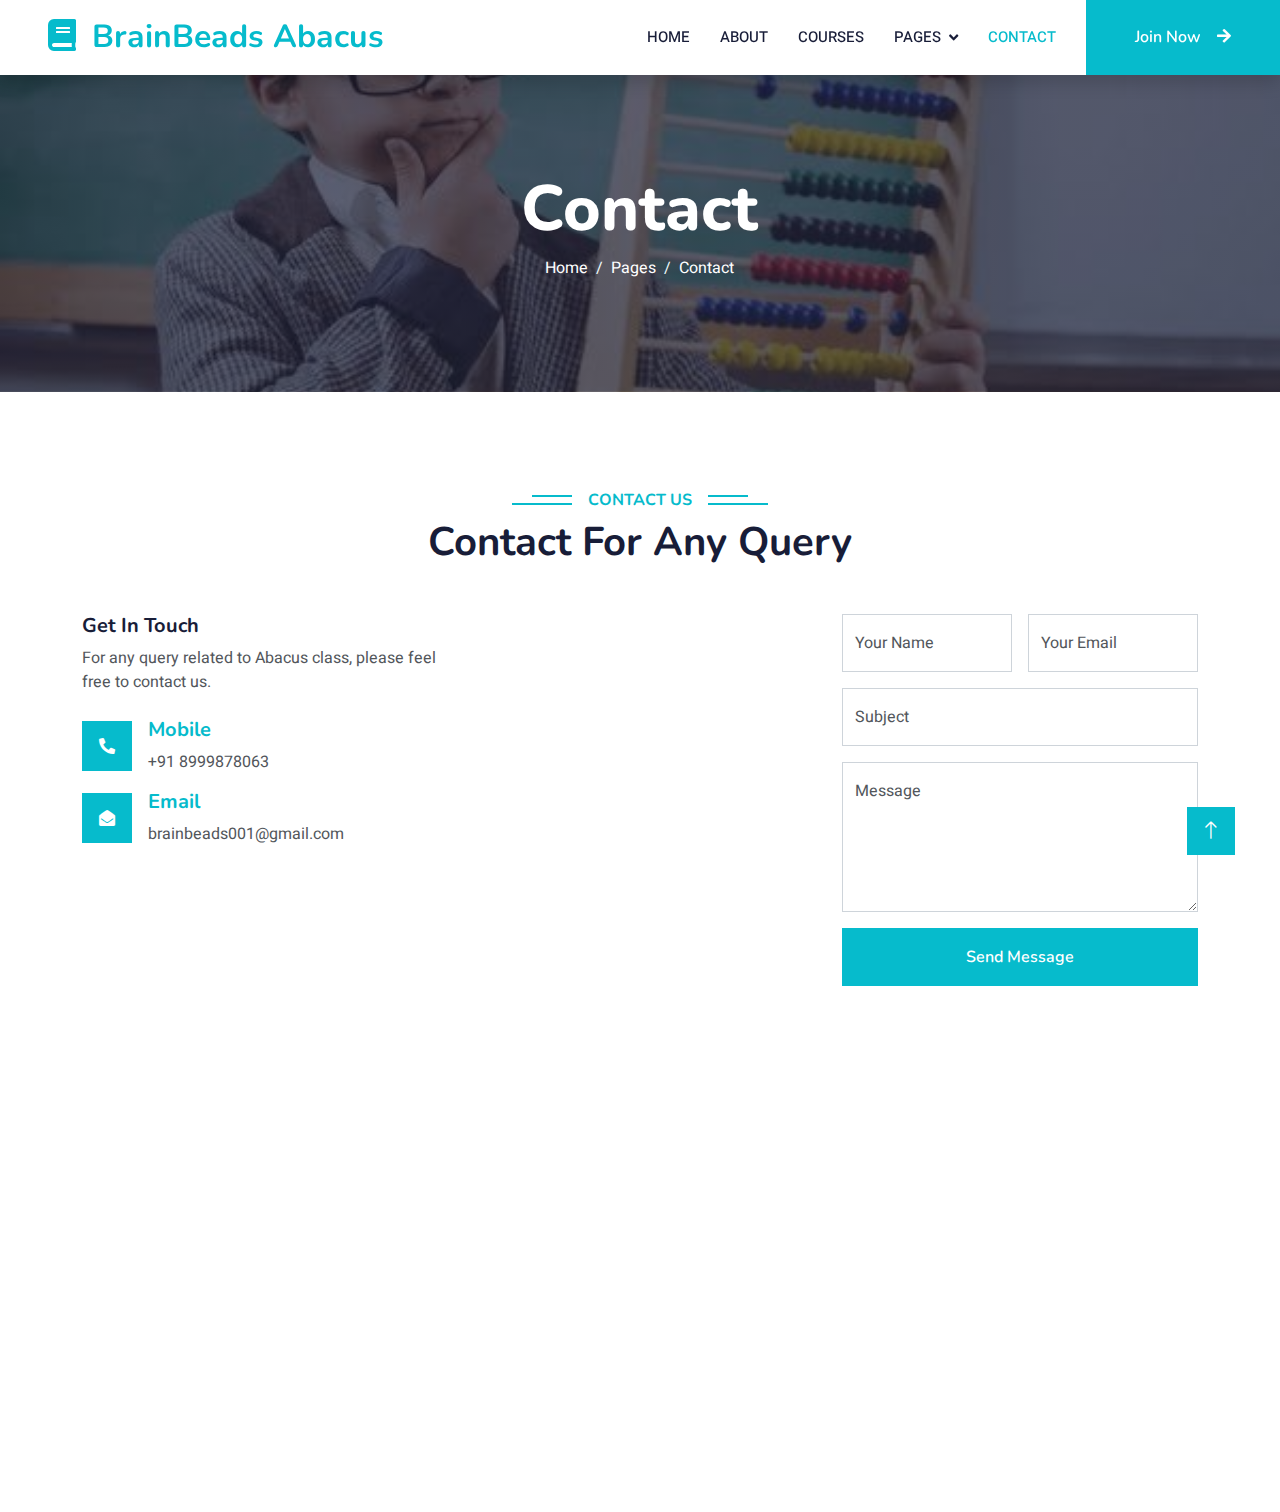
<file: contact.html>
<!DOCTYPE html>
<html lang="en">

<head>
    <meta charset="utf-8">
    <title>eLEARNING - eLearning HTML Template</title>
    <meta content="width=device-width, initial-scale=1.0" name="viewport">
    <meta content="" name="keywords">
    <meta content="" name="description">

    <!-- Favicon -->
    <link href="img/favicon.ico" rel="icon">

    <!-- Google Web Fonts -->
    <link rel="preconnect" href="https://fonts.googleapis.com">
    <link rel="preconnect" href="https://fonts.gstatic.com" crossorigin>
    <link href="https://fonts.googleapis.com/css2?family=Heebo:wght@400;500;600&family=Nunito:wght@600;700;800&display=swap" rel="stylesheet">

    <!-- Icon Font Stylesheet -->
    <link href="https://cdnjs.cloudflare.com/ajax/libs/font-awesome/5.10.0/css/all.min.css" rel="stylesheet">
    <link href="https://cdn.jsdelivr.net/npm/bootstrap-icons@1.4.1/font/bootstrap-icons.css" rel="stylesheet">

    <!-- Libraries Stylesheet -->
    <link href="lib/animate/animate.min.css" rel="stylesheet">
    <link href="lib/owlcarousel/assets/owl.carousel.min.css" rel="stylesheet">

    <!-- Customized Bootstrap Stylesheet -->
    <link href="css/bootstrap.min.css" rel="stylesheet">

    <!-- Template Stylesheet -->
    <link href="css/style.css" rel="stylesheet">
</head>

<body>
    <!-- Spinner Start -->
    <div id="spinner" class="show bg-white position-fixed translate-middle w-100 vh-100 top-50 start-50 d-flex align-items-center justify-content-center">
        <div class="spinner-border text-primary" style="width: 3rem; height: 3rem;" role="status">
            <span class="sr-only">Loading...</span>
        </div>
    </div>
    <!-- Spinner End -->


    <!-- Navbar Start -->
    <nav class="navbar navbar-expand-lg bg-white navbar-light shadow sticky-top p-0">
        <a href="index.html" class="navbar-brand d-flex align-items-center px-4 px-lg-5">
            <h2 class="m-0 text-primary"><i class="fa fa-book me-3"></i>BrainBeads Abacus</h2>
        </a>
        <button type="button" class="navbar-toggler me-4" data-bs-toggle="collapse" data-bs-target="#navbarCollapse">
            <span class="navbar-toggler-icon"></span>
        </button>
        <div class="collapse navbar-collapse" id="navbarCollapse">
            <div class="navbar-nav ms-auto p-4 p-lg-0">
                <a href="index.html" class="nav-item nav-link">Home</a>
                <a href="about.html" class="nav-item nav-link">About</a>
                <a href="courses.html" class="nav-item nav-link">Courses</a>
                <div class="nav-item dropdown">
                    <a href="#" class="nav-link dropdown-toggle" data-bs-toggle="dropdown">Pages</a>
                    <div class="dropdown-menu fade-down m-0">
                        <a href="team.html" class="dropdown-item">Our Team</a>
                        <a href="testimonial.html" class="dropdown-item">Testimonial</a>
                        <a href="404.html" class="dropdown-item">404 Page</a>
                    </div>
                </div>
                <a href="contact.html" class="nav-item nav-link active">Contact</a>
            </div>
            <a href="" class="btn btn-primary py-4 px-lg-5 d-none d-lg-block">Join Now<i class="fa fa-arrow-right ms-3"></i></a>
        </div>
    </nav>
    <!-- Navbar End -->


    <!-- Header Start -->
    <div class="container-fluid bg-primary py-5 mb-5 page-header">
        <div class="container py-5">
            <div class="row justify-content-center">
                <div class="col-lg-10 text-center">
                    <h1 class="display-3 text-white animated slideInDown">Contact</h1>
                    <nav aria-label="breadcrumb">
                        <ol class="breadcrumb justify-content-center">
                            <li class="breadcrumb-item"><a class="text-white" href="#">Home</a></li>
                            <li class="breadcrumb-item"><a class="text-white" href="#">Pages</a></li>
                            <li class="breadcrumb-item text-white active" aria-current="page">Contact</li>
                        </ol>
                    </nav>
                </div>
            </div>
        </div>
    </div>
    <!-- Header End -->


    <!-- Contact Start -->
    <div class="container-xxl py-5">
        <div class="container">
            <div class="text-center wow fadeInUp" data-wow-delay="0.1s">
                <h6 class="section-title bg-white text-center text-primary px-3">Contact Us</h6>
                <h1 class="mb-5">Contact For Any Query</h1>
            </div>
            <div class="row g-4">
                <div class="col-lg-4 col-md-6 wow fadeInUp" data-wow-delay="0.1s">
                    <h5>Get In Touch</h5>
                    <p class="mb-4"> For any query related to Abacus class, please feel free to contact us. </p>
                    <!-- <div class="d-flex align-items-center mb-3">
                        <div class="d-flex align-items-center justify-content-center flex-shrink-0 bg-primary" style="width: 50px; height: 50px;">
                            <i class="fa fa-map-marker-alt text-white"></i>
                        </div>
                        <div class="ms-3">
                            <h5 class="text-primary">Office</h5>
                            <p class="mb-0">123 Street, New York, USA</p>
                        </div>
                    </div> -->
                    <div class="d-flex align-items-center mb-3">
                        <div class="d-flex align-items-center justify-content-center flex-shrink-0 bg-primary" style="width: 50px; height: 50px;">
                            <i class="fa fa-phone-alt text-white"></i>
                        </div>
                        <div class="ms-3">
                            <h5 class="text-primary">Mobile</h5>
                            <p class="mb-0">+91 8999878063</p>
                        </div>
                    </div>
                    <div class="d-flex align-items-center">
                        <div class="d-flex align-items-center justify-content-center flex-shrink-0 bg-primary" style="width: 50px; height: 50px;">
                            <i class="fa fa-envelope-open text-white"></i>
                        </div>
                        <div class="ms-3">
                            <h5 class="text-primary">Email</h5>
                            <p class="mb-0">brainbeads001@gmail.com</p>
                        </div>
                    </div>
                </div>
                <div class="col-lg-4 col-md-6 wow fadeInUp" data-wow-delay="0.3s">
                    <iframe class="position-relative rounded w-100 h-100"
                        src="https://www.google.com/maps/embed?pb=!1m18!1m12!1m3!1d3001156.4288297426!2d-78.01371936852176!3d42.72876761954724!2m3!1f0!2f0!3f0!3m2!1i1024!2i768!4f13.1!3m3!1m2!1s0x4ccc4bf0f123a5a9%3A0xddcfc6c1de189567!2sNew%20York%2C%20USA!5e0!3m2!1sen!2sbd!4v1603794290143!5m2!1sen!2sbd"
                        frameborder="0" style="min-height: 300px; border:0;" allowfullscreen="" aria-hidden="false"
                        tabindex="0"></iframe>
                </div>
                <div class="col-lg-4 col-md-12 wow fadeInUp" data-wow-delay="0.5s">
                    <form>
                        <div class="row g-3">
                            <div class="col-md-6">
                                <div class="form-floating">
                                    <input type="text" class="form-control" id="name" placeholder="Your Name">
                                    <label for="name">Your Name</label>
                                </div>
                            </div>
                            <div class="col-md-6">
                                <div class="form-floating">
                                    <input type="email" class="form-control" id="email" placeholder="Your Email">
                                    <label for="email">Your Email</label>
                                </div>
                            </div>
                            <div class="col-12">
                                <div class="form-floating">
                                    <input type="text" class="form-control" id="subject" placeholder="Subject">
                                    <label for="subject">Subject</label>
                                </div>
                            </div>
                            <div class="col-12">
                                <div class="form-floating">
                                    <textarea class="form-control" placeholder="Leave a message here" id="message" style="height: 150px"></textarea>
                                    <label for="message">Message</label>
                                </div>
                            </div>
                            <div class="col-12">
                                <button class="btn btn-primary w-100 py-3" type="submit">Send Message</button>
                            </div>
                        </div>
                    </form>
                </div>
            </div>
        </div>
    </div>
    <!-- Contact End -->


    <!-- Footer Start -->
    <div class="container-fluid bg-dark text-light footer pt-5 mt-5 wow fadeIn" data-wow-delay="0.1s">
        <div class="container py-5">
            <div class="row g-5">
                <div class="col-lg-3 col-md-6">
                    <h4 class="text-white mb-3">Quick Link</h4>
                    <a class="btn btn-link" href="">About Us</a>
                    <a class="btn btn-link" href="">Contact Us</a>
                    <a class="btn btn-link" href="">Privacy Policy</a>
                    <a class="btn btn-link" href="">Terms & Condition</a>
                    <a class="btn btn-link" href="">FAQs & Help</a>
                </div>
                <div class="col-lg-3 col-md-6">
                    <h4 class="text-white mb-3">Contact</h4>
                    <!-- <p class="mb-2"><i class="fa fa-map-marker-alt me-3"></i>123 Stret,USA</p> -->
                    <p class="mb-2"><i class="fa fa-phone-alt me-3"></i>+91 8999878063</p>
                    <p class="mb-2"><i class="fa fa-envelope me-3"></i>brainbeads001@gmail.com</p>
                    <div class="d-flex pt-2">
                        <a class="btn btn-outline-light btn-social" href=""><i class="fab fa-twitter"></i></a>
                        <a class="btn btn-outline-light btn-social" href=""><i class="fab fa-facebook-f"></i></a>
                        <a class="btn btn-outline-light btn-social" href=""><i class="fab fa-youtube"></i></a>
                        <a class="btn btn-outline-light btn-social" href=""><i class="fab fa-linkedin-in"></i></a>
                    </div>
                </div>
                <div class="col-lg-3 col-md-6">
                    <h4 class="text-white mb-3">Gallery</h4>
                    <div class="row g-2 pt-2">
                        <div class="col-4">
                            <img class="img-fluid bg-light p-1" src="img/course-1.jpg" alt="">
                        </div>
                        <div class="col-4">
                            <img class="img-fluid bg-light p-1" src="img/course-2.jpg" alt="">
                        </div>
                        <div class="col-4">
                            <img class="img-fluid bg-light p-1" src="img/course-3.jpg" alt="">
                        </div>
                        <div class="col-4">
                            <img class="img-fluid bg-light p-1" src="img/course-2.jpg" alt="">
                        </div>
                        <div class="col-4">
                            <img class="img-fluid bg-light p-1" src="img/course-3.jpg" alt="">
                        </div>
                        <div class="col-4">
                            <img class="img-fluid bg-light p-1" src="img/course-1.jpg" alt="">
                        </div>
                    </div>
                </div>
                <div class="col-lg-3 col-md-6">
                    <h4 class="text-white mb-3">Newsletter</h4>
                    <p>Dolor amet sit justo amet elitr clita ipsum elitr est.</p>
                    <div class="position-relative mx-auto" style="max-width: 400px;">
                        <input class="form-control border-0 w-100 py-3 ps-4 pe-5" type="text" placeholder="Your email">
                        <button type="button" class="btn btn-primary py-2 position-absolute top-0 end-0 mt-2 me-2">SignUp</button>
                    </div>
                </div>
            </div>
        </div>
        <div class="container">
            <div class="copyright">
                <div class="row">
                    <div class="col-md-6 text-center text-md-start mb-3 mb-md-0">
                        &copy; <a class="border-bottom" href="index.html">BrainBeads Abacus</a>, All Right Reserved.

                        <!--/*** This template is free as long as you keep the footer author’s credit link/attribution link/backlink. If you'd like to use the template without the footer author’s credit link/attribution link/backlink, you can purchase the Credit Removal License from "https://htmlcodex.com/credit-removal". Thank you for your support. ***/-->
                        Designed By <a class="border-bottom" href="https://htmlcodex.com">HTML Codex</a>
                    </div>
                    <div class="col-md-6 text-center text-md-end">
                        <div class="footer-menu">
                            <a href="">Home</a>
                            <a href="">Cookies</a>
                            <a href="">Help</a>
                            <a href="">FQAs</a>
                        </div>
                    </div>
                </div>
            </div>
        </div>
    </div>
    <!-- Footer End -->


    <!-- Back to Top -->
    <a href="#" class="btn btn-lg btn-primary btn-lg-square back-to-top"><i class="bi bi-arrow-up"></i></a>


    <!-- JavaScript Libraries -->
    <script src="https://code.jquery.com/jquery-3.4.1.min.js"></script>
    <script src="https://cdn.jsdelivr.net/npm/bootstrap@5.0.0/dist/js/bootstrap.bundle.min.js"></script>
    <script src="lib/wow/wow.min.js"></script>
    <script src="lib/easing/easing.min.js"></script>
    <script src="lib/waypoints/waypoints.min.js"></script>
    <script src="lib/owlcarousel/owl.carousel.min.js"></script>

    <!-- Template Javascript -->
    <script src="js/main.js"></script>
</body>

</html>
</file>
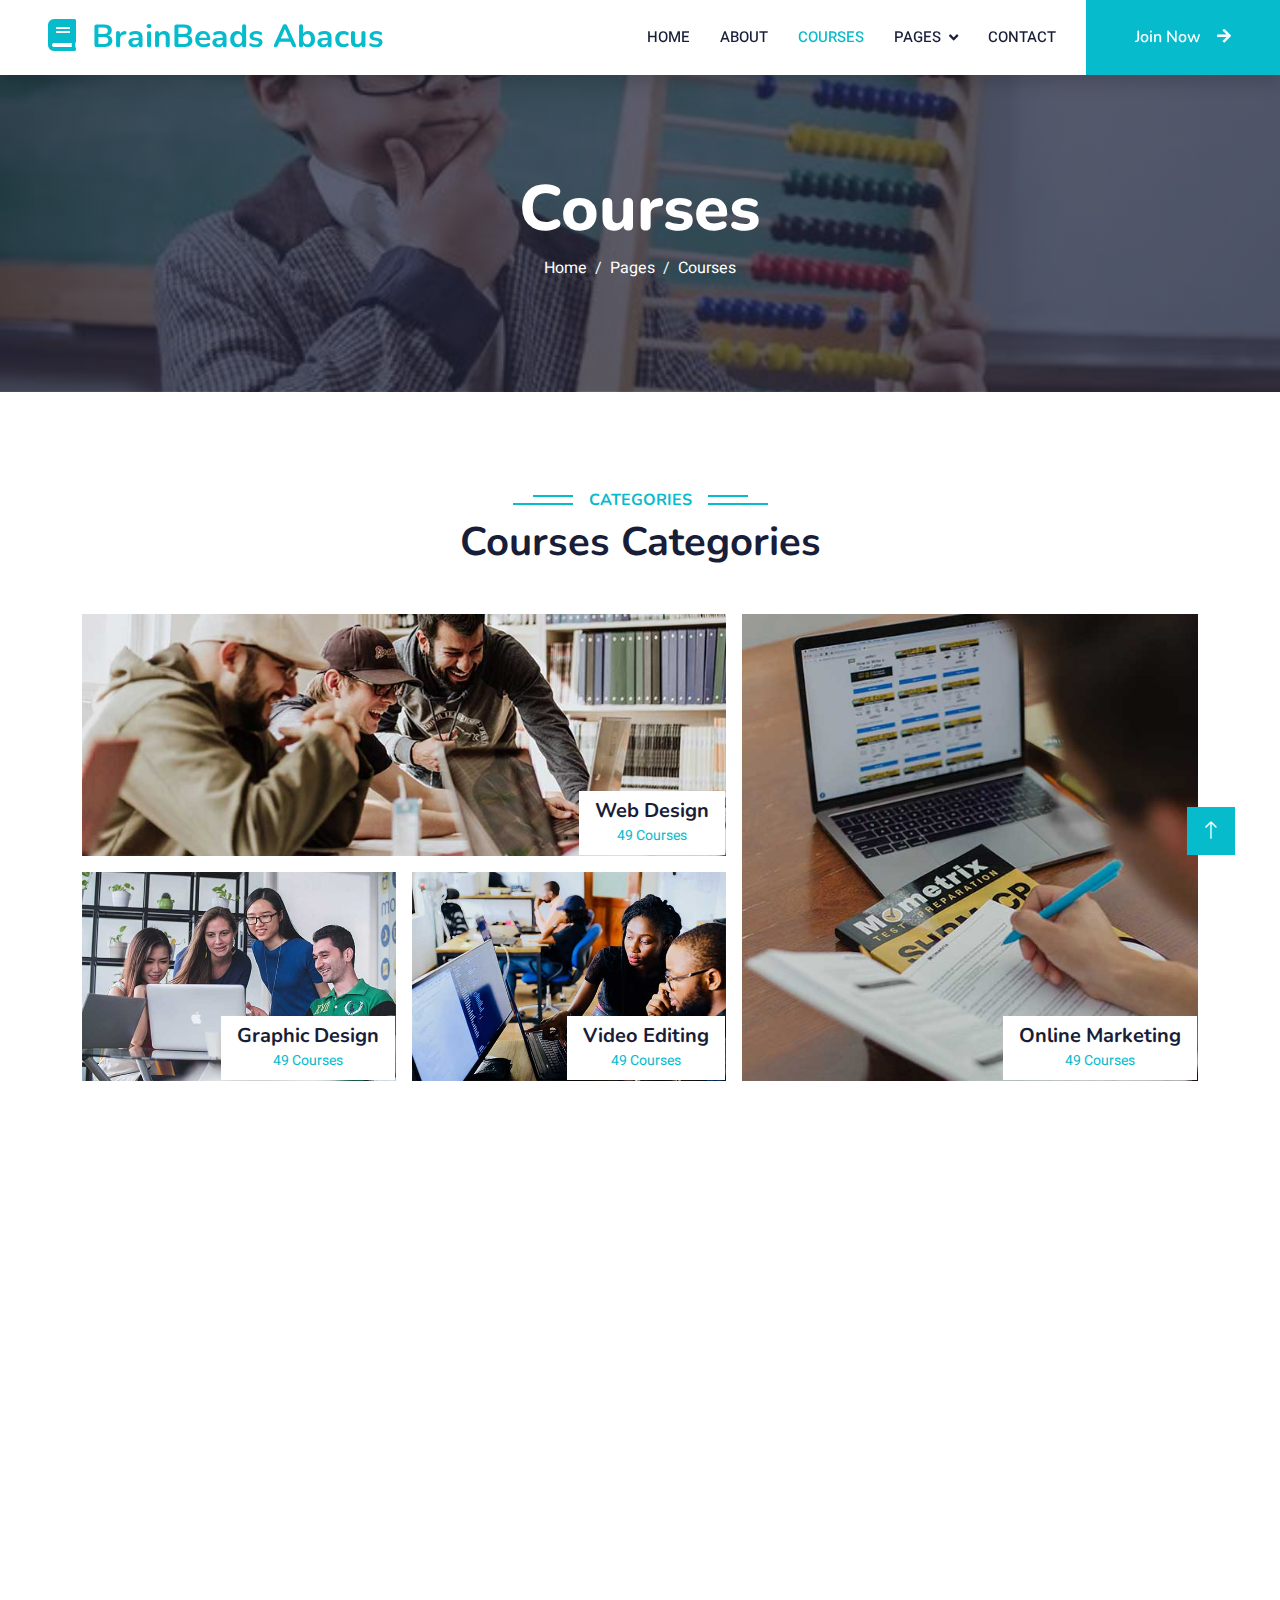
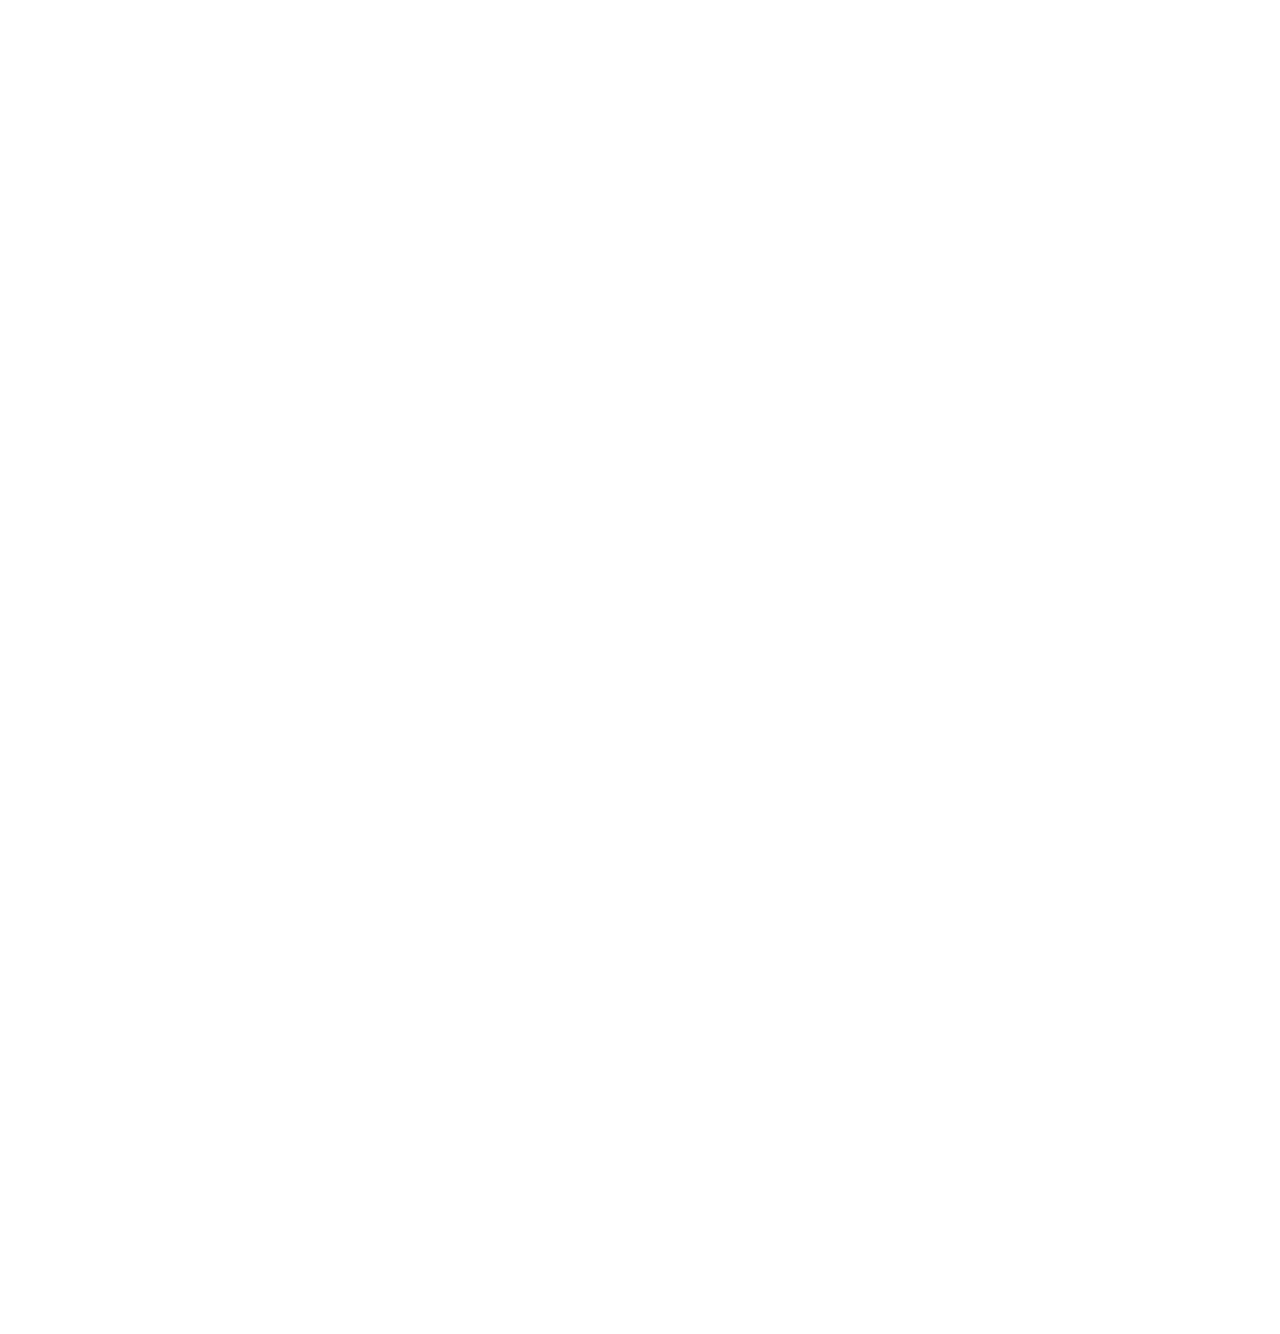
<file: courses.html>
<!DOCTYPE html>
<html lang="en">

<head>
    <meta charset="utf-8">
    <title>BrainBeads - Courses</title>
    <meta content="width=device-width, initial-scale=1.0" name="viewport">
    <meta content="" name="keywords">
    <meta content="" name="description">

    <!-- Favicon -->
    <link href="img/favicon.ico" rel="icon">

    <!-- Google Web Fonts -->
    <link rel="preconnect" href="https://fonts.googleapis.com">
    <link rel="preconnect" href="https://fonts.gstatic.com" crossorigin>
    <link href="https://fonts.googleapis.com/css2?family=Heebo:wght@400;500;600&family=Nunito:wght@600;700;800&display=swap" rel="stylesheet">

    <!-- Icon Font Stylesheet -->
    <link href="https://cdnjs.cloudflare.com/ajax/libs/font-awesome/5.10.0/css/all.min.css" rel="stylesheet">
    <link href="https://cdn.jsdelivr.net/npm/bootstrap-icons@1.4.1/font/bootstrap-icons.css" rel="stylesheet">

    <!-- Libraries Stylesheet -->
    <link href="lib/animate/animate.min.css" rel="stylesheet">
    <link href="lib/owlcarousel/assets/owl.carousel.min.css" rel="stylesheet">

    <!-- Customized Bootstrap Stylesheet -->
    <link href="css/bootstrap.min.css" rel="stylesheet">

    <!-- Template Stylesheet -->
    <link href="css/style.css" rel="stylesheet">
</head>

<body>
    <!-- Spinner Start -->
    <div id="spinner" class="show bg-white position-fixed translate-middle w-100 vh-100 top-50 start-50 d-flex align-items-center justify-content-center">
        <div class="spinner-border text-primary" style="width: 3rem; height: 3rem;" role="status">
            <span class="sr-only">Loading...</span>
        </div>
    </div>
    <!-- Spinner End -->


    <!-- Navbar Start -->
    <nav class="navbar navbar-expand-lg bg-white navbar-light shadow sticky-top p-0">
        <a href="index.html" class="navbar-brand d-flex align-items-center px-4 px-lg-5">
            <h2 class="m-0 text-primary"><i class="fa fa-book me-3"></i>BrainBeads Abacus</h2>
        </a>
        <button type="button" class="navbar-toggler me-4" data-bs-toggle="collapse" data-bs-target="#navbarCollapse">
            <span class="navbar-toggler-icon"></span>
        </button>
        <div class="collapse navbar-collapse" id="navbarCollapse">
            <div class="navbar-nav ms-auto p-4 p-lg-0">
                <a href="index.html" class="nav-item nav-link">Home</a>
                <a href="about.html" class="nav-item nav-link">About</a>
                <a href="courses.html" class="nav-item nav-link active">Courses</a>
                <div class="nav-item dropdown">
                    <a href="#" class="nav-link dropdown-toggle" data-bs-toggle="dropdown">Pages</a>
                    <div class="dropdown-menu fade-down m-0">
                        <a href="team.html" class="dropdown-item">about your teacher</a>
                        <a href="testimonial.html" class="dropdown-item">Testimonial</a>
                        <a href="404.html" class="dropdown-item">404 Page</a>
                    </div>
                </div>
                <a href="contact.html" class="nav-item nav-link">Contact</a>
            </div>
            <a href="" class="btn btn-primary py-4 px-lg-5 d-none d-lg-block">Join Now<i class="fa fa-arrow-right ms-3"></i></a>
        </div>
    </nav>
    <!-- Navbar End -->


    <!-- Header Start -->
    <div class="container-fluid bg-primary py-5 mb-5 page-header">
        <div class="container py-5">
            <div class="row justify-content-center">
                <div class="col-lg-10 text-center">
                    <h1 class="display-3 text-white animated slideInDown">Courses</h1>
                    <nav aria-label="breadcrumb">
                        <ol class="breadcrumb justify-content-center">
                            <li class="breadcrumb-item"><a class="text-white" href="#">Home</a></li>
                            <li class="breadcrumb-item"><a class="text-white" href="#">Pages</a></li>
                            <li class="breadcrumb-item text-white active" aria-current="page">Courses</li>
                        </ol>
                    </nav>
                </div>
            </div>
        </div>
    </div>
    <!-- Header End -->


    <!-- Categories Start -->
    <div class="container-xxl py-5 category">
        <div class="container">
            <div class="text-center wow fadeInUp" data-wow-delay="0.1s">
                <h6 class="section-title bg-white text-center text-primary px-3">Categories</h6>
                <h1 class="mb-5">Courses Categories</h1>
            </div>
            <div class="row g-3">
                <div class="col-lg-7 col-md-6">
                    <div class="row g-3">
                        <div class="col-lg-12 col-md-12 wow zoomIn" data-wow-delay="0.1s">
                            <a class="position-relative d-block overflow-hidden" href="">
                                <img class="img-fluid" src="img/cat-1.jpg" alt="">
                                <div class="bg-white text-center position-absolute bottom-0 end-0 py-2 px-3" style="margin: 1px;">
                                    <h5 class="m-0">Web Design</h5>
                                    <small class="text-primary">49 Courses</small>
                                </div>
                            </a>
                        </div>
                        <div class="col-lg-6 col-md-12 wow zoomIn" data-wow-delay="0.3s">
                            <a class="position-relative d-block overflow-hidden" href="">
                                <img class="img-fluid" src="img/cat-2.jpg" alt="">
                                <div class="bg-white text-center position-absolute bottom-0 end-0 py-2 px-3" style="margin: 1px;">
                                    <h5 class="m-0">Graphic Design</h5>
                                    <small class="text-primary">49 Courses</small>
                                </div>
                            </a>
                        </div>
                        <div class="col-lg-6 col-md-12 wow zoomIn" data-wow-delay="0.5s">
                            <a class="position-relative d-block overflow-hidden" href="">
                                <img class="img-fluid" src="img/cat-3.jpg" alt="">
                                <div class="bg-white text-center position-absolute bottom-0 end-0 py-2 px-3" style="margin: 1px;">
                                    <h5 class="m-0">Video Editing</h5>
                                    <small class="text-primary">49 Courses</small>
                                </div>
                            </a>
                        </div>
                    </div>
                </div>
                <div class="col-lg-5 col-md-6 wow zoomIn" data-wow-delay="0.7s" style="min-height: 350px;">
                    <a class="position-relative d-block h-100 overflow-hidden" href="">
                        <img class="img-fluid position-absolute w-100 h-100" src="img/cat-4.jpg" alt="" style="object-fit: cover;">
                        <div class="bg-white text-center position-absolute bottom-0 end-0 py-2 px-3" style="margin:  1px;">
                            <h5 class="m-0">Online Marketing</h5>
                            <small class="text-primary">49 Courses</small>
                        </div>
                    </a>
                </div>
            </div>
        </div>
    </div>
    <!-- Categories Start -->


    <!-- Courses Start -->
    <div class="container-xxl py-5">
        <div class="container">
            <div class="text-center wow fadeInUp" data-wow-delay="0.1s">
                <h6 class="section-title bg-white text-center text-primary px-3">Courses</h6>
                <h1 class="mb-5">Popular Courses</h1>
            </div>
            <div class="row g-4 justify-content-center">
                <div class="col-lg-4 col-md-6 wow fadeInUp" data-wow-delay="0.1s">
                    <div class="course-item bg-light">
                        <div class="position-relative overflow-hidden">
                            <img class="img-fluid" src="img/course-1.jpg" alt="">
                            <div class="w-100 d-flex justify-content-center position-absolute bottom-0 start-0 mb-4">
                                <a href="#" class="flex-shrink-0 btn btn-sm btn-primary px-3 border-end" style="border-radius: 30px 0 0 30px;">Read More</a>
                                <a href="#" class="flex-shrink-0 btn btn-sm btn-primary px-3" style="border-radius: 0 30px 30px 0;">Join Now</a>
                            </div>
                        </div>
                        <div class="text-center p-4 pb-0">
                            <h3 class="mb-0">$149.00</h3>
                            <div class="mb-3">
                                <small class="fa fa-star text-primary"></small>
                                <small class="fa fa-star text-primary"></small>
                                <small class="fa fa-star text-primary"></small>
                                <small class="fa fa-star text-primary"></small>
                                <small class="fa fa-star text-primary"></small>
                                <small>(123)</small>
                            </div>
                            <h5 class="mb-4">Web Design & Development Course for Beginners</h5>
                        </div>
                        <div class="d-flex border-top">
                            <small class="flex-fill text-center border-end py-2"><i class="fa fa-user-tie text-primary me-2"></i>John Doe</small>
                            <small class="flex-fill text-center border-end py-2"><i class="fa fa-clock text-primary me-2"></i>1.49 Hrs</small>
                            <small class="flex-fill text-center py-2"><i class="fa fa-user text-primary me-2"></i>30 Students</small>
                        </div>
                    </div>
                </div>
                <div class="col-lg-4 col-md-6 wow fadeInUp" data-wow-delay="0.3s">
                    <div class="course-item bg-light">
                        <div class="position-relative overflow-hidden">
                            <img class="img-fluid" src="img/course-2.jpg" alt="">
                            <div class="w-100 d-flex justify-content-center position-absolute bottom-0 start-0 mb-4">
                                <a href="#" class="flex-shrink-0 btn btn-sm btn-primary px-3 border-end" style="border-radius: 30px 0 0 30px;">Read More</a>
                                <a href="#" class="flex-shrink-0 btn btn-sm btn-primary px-3" style="border-radius: 0 30px 30px 0;">Join Now</a>
                            </div>
                        </div>
                        <div class="text-center p-4 pb-0">
                            <h3 class="mb-0">$149.00</h3>
                            <div class="mb-3">
                                <small class="fa fa-star text-primary"></small>
                                <small class="fa fa-star text-primary"></small>
                                <small class="fa fa-star text-primary"></small>
                                <small class="fa fa-star text-primary"></small>
                                <small class="fa fa-star text-primary"></small>
                                <small>(123)</small>
                            </div>
                            <h5 class="mb-4">Web Design & Development Course for Beginners</h5>
                        </div>
                        <div class="d-flex border-top">
                            <small class="flex-fill text-center border-end py-2"><i class="fa fa-user-tie text-primary me-2"></i>John Doe</small>
                            <small class="flex-fill text-center border-end py-2"><i class="fa fa-clock text-primary me-2"></i>1.49 Hrs</small>
                            <small class="flex-fill text-center py-2"><i class="fa fa-user text-primary me-2"></i>30 Students</small>
                        </div>
                    </div>
                </div>
                <div class="col-lg-4 col-md-6 wow fadeInUp" data-wow-delay="0.5s">
                    <div class="course-item bg-light">
                        <div class="position-relative overflow-hidden">
                            <img class="img-fluid" src="img/course-3.jpg" alt="">
                            <div class="w-100 d-flex justify-content-center position-absolute bottom-0 start-0 mb-4">
                                <a href="#" class="flex-shrink-0 btn btn-sm btn-primary px-3 border-end" style="border-radius: 30px 0 0 30px;">Read More</a>
                                <a href="#" class="flex-shrink-0 btn btn-sm btn-primary px-3" style="border-radius: 0 30px 30px 0;">Join Now</a>
                            </div>
                        </div>
                        <div class="text-center p-4 pb-0">
                            <h3 class="mb-0">$149.00</h3>
                            <div class="mb-3">
                                <small class="fa fa-star text-primary"></small>
                                <small class="fa fa-star text-primary"></small>
                                <small class="fa fa-star text-primary"></small>
                                <small class="fa fa-star text-primary"></small>
                                <small class="fa fa-star text-primary"></small>
                                <small>(123)</small>
                            </div>
                            <h5 class="mb-4">Web Design & Development Course for Beginners</h5>
                        </div>
                        <div class="d-flex border-top">
                            <small class="flex-fill text-center border-end py-2"><i class="fa fa-user-tie text-primary me-2"></i>John Doe</small>
                            <small class="flex-fill text-center border-end py-2"><i class="fa fa-clock text-primary me-2"></i>1.49 Hrs</small>
                            <small class="flex-fill text-center py-2"><i class="fa fa-user text-primary me-2"></i>30 Students</small>
                        </div>
                    </div>
                </div>
            </div>
        </div>
    </div>
    <!-- Courses End -->


    <!-- Testimonial Start -->
    <div class="container-xxl py-5 wow fadeInUp" data-wow-delay="0.1s">
        <div class="container">
            <div class="text-center">
                <h6 class="section-title bg-white text-center text-primary px-3">Testimonial</h6>
                <h1 class="mb-5">Our Students Say!</h1>
            </div>
            <div class="owl-carousel testimonial-carousel position-relative">
                <div class="testimonial-item text-center">
                    <img class="border rounded-circle p-2 mx-auto mb-3" src="img/testimonial-1.jpg" style="width: 80px; height: 80px;">
                    <h5 class="mb-0">Client Name</h5>
                    <p>Profession</p>
                    <div class="testimonial-text bg-light text-center p-4">
                    <p class="mb-0">Tempor erat elitr rebum at clita. Diam dolor diam ipsum sit diam amet diam et eos. Clita erat ipsum et lorem et sit.</p>
                    </div>
                </div>
                <div class="testimonial-item text-center">
                    <img class="border rounded-circle p-2 mx-auto mb-3" src="img/testimonial-2.jpg" style="width: 80px; height: 80px;">
                    <h5 class="mb-0">Client Name</h5>
                    <p>Profession</p>
                    <div class="testimonial-text bg-light text-center p-4">
                    <p class="mb-0">Tempor erat elitr rebum at clita. Diam dolor diam ipsum sit diam amet diam et eos. Clita erat ipsum et lorem et sit.</p>
                    </div>
                </div>
                <div class="testimonial-item text-center">
                    <img class="border rounded-circle p-2 mx-auto mb-3" src="img/testimonial-3.jpg" style="width: 80px; height: 80px;">
                    <h5 class="mb-0">Client Name</h5>
                    <p>Profession</p>
                    <div class="testimonial-text bg-light text-center p-4">
                    <p class="mb-0">Tempor erat elitr rebum at clita. Diam dolor diam ipsum sit diam amet diam et eos. Clita erat ipsum et lorem et sit.</p>
                    </div>
                </div>
                <div class="testimonial-item text-center">
                    <img class="border rounded-circle p-2 mx-auto mb-3" src="img/testimonial-4.jpg" style="width: 80px; height: 80px;">
                    <h5 class="mb-0">Client Name</h5>
                    <p>Profession</p>
                    <div class="testimonial-text bg-light text-center p-4">
                    <p class="mb-0">Tempor erat elitr rebum at clita. Diam dolor diam ipsum sit diam amet diam et eos. Clita erat ipsum et lorem et sit.</p>
                    </div>
                </div>
            </div>
        </div>
    </div>
    <!-- Testimonial End -->
        

    <!-- Footer Start -->
    <div class="container-fluid bg-dark text-light footer pt-5 mt-5 wow fadeIn" data-wow-delay="0.1s">
        <div class="container py-5">
            <div class="row g-5">
                <div class="col-lg-3 col-md-6">
                    <h4 class="text-white mb-3">Quick Link</h4>
                    <a class="btn btn-link" href="">About Us</a>
                    <a class="btn btn-link" href="">Contact Us</a>
                    <a class="btn btn-link" href="">Privacy Policy</a>
                    <a class="btn btn-link" href="">Terms & Condition</a>
                    <a class="btn btn-link" href="">FAQs & Help</a>
                </div>
                <div class="col-lg-3 col-md-6">
                    <h4 class="text-white mb-3">Contact</h4>
                    <p class="mb-2"><i class="fa fa-map-marker-alt me-3"></i>123 Street, New York, USA</p>
                    <p class="mb-2"><i class="fa fa-phone-alt me-3"></i>+012 345 67890</p>
                    <p class="mb-2"><i class="fa fa-envelope me-3"></i>info@example.com</p>
                    <div class="d-flex pt-2">
                        <a class="btn btn-outline-light btn-social" href=""><i class="fab fa-twitter"></i></a>
                        <a class="btn btn-outline-light btn-social" href=""><i class="fab fa-facebook-f"></i></a>
                        <a class="btn btn-outline-light btn-social" href=""><i class="fab fa-youtube"></i></a>
                        <a class="btn btn-outline-light btn-social" href=""><i class="fab fa-linkedin-in"></i></a>
                    </div>
                </div>
                <div class="col-lg-3 col-md-6">
                    <h4 class="text-white mb-3">Gallery</h4>
                    <div class="row g-2 pt-2">
                        <div class="col-4">
                            <img class="img-fluid bg-light p-1" src="img/course-1.jpg" alt="">
                        </div>
                        <div class="col-4">
                            <img class="img-fluid bg-light p-1" src="img/course-2.jpg" alt="">
                        </div>
                        <div class="col-4">
                            <img class="img-fluid bg-light p-1" src="img/course-3.jpg" alt="">
                        </div>
                        <div class="col-4">
                            <img class="img-fluid bg-light p-1" src="img/course-2.jpg" alt="">
                        </div>
                        <div class="col-4">
                            <img class="img-fluid bg-light p-1" src="img/course-3.jpg" alt="">
                        </div>
                        <div class="col-4">
                            <img class="img-fluid bg-light p-1" src="img/course-1.jpg" alt="">
                        </div>
                    </div>
                </div>
                <div class="col-lg-3 col-md-6">
                    <h4 class="text-white mb-3">Newsletter</h4>
                    <p>Dolor amet sit justo amet elitr clita ipsum elitr est.</p>
                    <div class="position-relative mx-auto" style="max-width: 400px;">
                        <input class="form-control border-0 w-100 py-3 ps-4 pe-5" type="text" placeholder="Your email">
                        <button type="button" class="btn btn-primary py-2 position-absolute top-0 end-0 mt-2 me-2">SignUp</button>
                    </div>
                </div>
            </div>
        </div>
        <div class="container">
            <div class="copyright">
                <div class="row">
                    <div class="col-md-6 text-center text-md-start mb-3 mb-md-0">
                        &copy; <a class="border-bottom" href="#">Your Site Name</a>, All Right Reserved.

                        <!--/*** This template is free as long as you keep the footer author’s credit link/attribution link/backlink. If you'd like to use the template without the footer author’s credit link/attribution link/backlink, you can purchase the Credit Removal License from "https://htmlcodex.com/credit-removal". Thank you for your support. ***/-->
                        Designed By <a class="border-bottom" href="https://htmlcodex.com">HTML Codex</a>
                    </div>
                    <div class="col-md-6 text-center text-md-end">
                        <div class="footer-menu">
                            <a href="">Home</a>
                            <a href="">Cookies</a>
                            <a href="">Help</a>
                            <a href="">FQAs</a>
                        </div>
                    </div>
                </div>
            </div>
        </div>
    </div>
    <!-- Footer End -->


    <!-- Back to Top -->
    <a href="#" class="btn btn-lg btn-primary btn-lg-square back-to-top"><i class="bi bi-arrow-up"></i></a>


    <!-- JavaScript Libraries -->
    <script src="https://code.jquery.com/jquery-3.4.1.min.js"></script>
    <script src="https://cdn.jsdelivr.net/npm/bootstrap@5.0.0/dist/js/bootstrap.bundle.min.js"></script>
    <script src="lib/wow/wow.min.js"></script>
    <script src="lib/easing/easing.min.js"></script>
    <script src="lib/waypoints/waypoints.min.js"></script>
    <script src="lib/owlcarousel/owl.carousel.min.js"></script>

    <!-- Template Javascript -->
    <script src="js/main.js"></script>
</body>

</html>
</file>
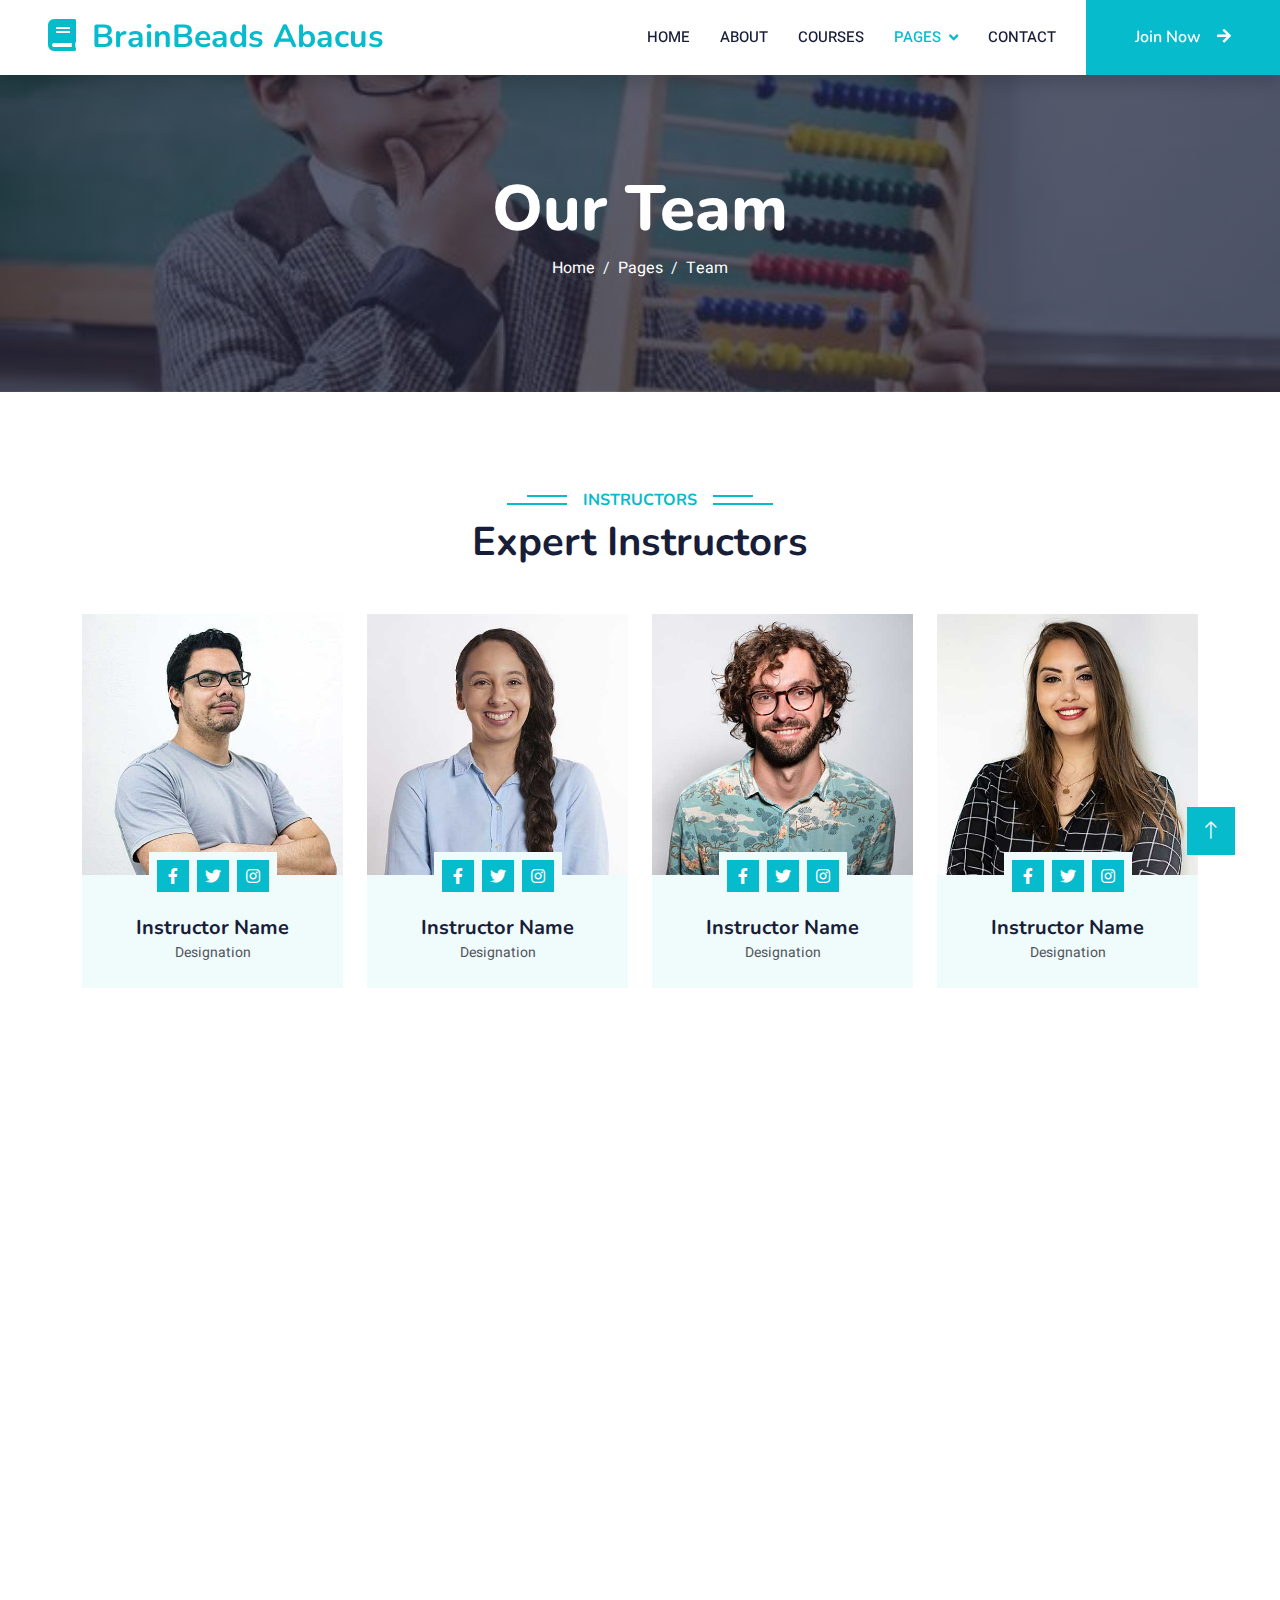
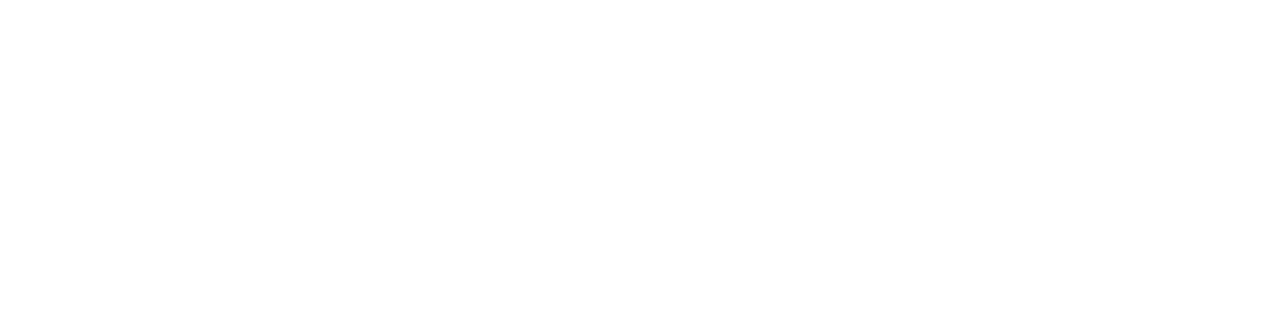
<file: team.html>
<!DOCTYPE html>
<html lang="en">

<head>
    <meta charset="utf-8">
    <title>eLEARNING - eLearning HTML Template</title>
    <meta content="width=device-width, initial-scale=1.0" name="viewport">
    <meta content="" name="keywords">
    <meta content="" name="description">

    <!-- Favicon -->
    <link href="img/favicon.ico" rel="icon">

    <!-- Google Web Fonts -->
    <link rel="preconnect" href="https://fonts.googleapis.com">
    <link rel="preconnect" href="https://fonts.gstatic.com" crossorigin>
    <link href="https://fonts.googleapis.com/css2?family=Heebo:wght@400;500;600&family=Nunito:wght@600;700;800&display=swap" rel="stylesheet">

    <!-- Icon Font Stylesheet -->
    <link href="https://cdnjs.cloudflare.com/ajax/libs/font-awesome/5.10.0/css/all.min.css" rel="stylesheet">
    <link href="https://cdn.jsdelivr.net/npm/bootstrap-icons@1.4.1/font/bootstrap-icons.css" rel="stylesheet">

    <!-- Libraries Stylesheet -->
    <link href="lib/animate/animate.min.css" rel="stylesheet">
    <link href="lib/owlcarousel/assets/owl.carousel.min.css" rel="stylesheet">

    <!-- Customized Bootstrap Stylesheet -->
    <link href="css/bootstrap.min.css" rel="stylesheet">

    <!-- Template Stylesheet -->
    <link href="css/style.css" rel="stylesheet">
</head>

<body>
    <!-- Spinner Start -->
    <div id="spinner" class="show bg-white position-fixed translate-middle w-100 vh-100 top-50 start-50 d-flex align-items-center justify-content-center">
        <div class="spinner-border text-primary" style="width: 3rem; height: 3rem;" role="status">
            <span class="sr-only">Loading...</span>
        </div>
    </div>
    <!-- Spinner End -->


    <!-- Navbar Start -->
    <nav class="navbar navbar-expand-lg bg-white navbar-light shadow sticky-top p-0">
        <a href="index.html" class="navbar-brand d-flex align-items-center px-4 px-lg-5">
            <h2 class="m-0 text-primary"><i class="fa fa-book me-3"></i>BrainBeads Abacus</h2>
        </a>
        <button type="button" class="navbar-toggler me-4" data-bs-toggle="collapse" data-bs-target="#navbarCollapse">
            <span class="navbar-toggler-icon"></span>
        </button>
        <div class="collapse navbar-collapse" id="navbarCollapse">
            <div class="navbar-nav ms-auto p-4 p-lg-0">
                <a href="index.html" class="nav-item nav-link">Home</a>
                <a href="about.html" class="nav-item nav-link">About</a>
                <a href="courses.html" class="nav-item nav-link">Courses</a>
                <div class="nav-item dropdown">
                    <a href="#" class="nav-link dropdown-toggle active" data-bs-toggle="dropdown">Pages</a>
                    <div class="dropdown-menu fade-down m-0">
                        <a href="team.html" class="dropdown-item active">Our Team</a>
                        <a href="testimonial.html" class="dropdown-item">Testimonial</a>
                        <a href="404.html" class="dropdown-item">404 Page</a>
                    </div>
                </div>
                <a href="contact.html" class="nav-item nav-link">Contact</a>
            </div>
            <a href="" class="btn btn-primary py-4 px-lg-5 d-none d-lg-block">Join Now<i class="fa fa-arrow-right ms-3"></i></a>
        </div>
    </nav>
    <!-- Navbar End -->


    <!-- Header Start -->
    <div class="container-fluid bg-primary py-5 mb-5 page-header">
        <div class="container py-5">
            <div class="row justify-content-center">
                <div class="col-lg-10 text-center">
                    <h1 class="display-3 text-white animated slideInDown">Our Team</h1>
                    <nav aria-label="breadcrumb">
                        <ol class="breadcrumb justify-content-center">
                            <li class="breadcrumb-item"><a class="text-white" href="#">Home</a></li>
                            <li class="breadcrumb-item"><a class="text-white" href="#">Pages</a></li>
                            <li class="breadcrumb-item text-white active" aria-current="page">Team</li>
                        </ol>
                    </nav>
                </div>
            </div>
        </div>
    </div>
    <!-- Header End -->


    <!-- Team Start -->
    <div class="container-xxl py-5">
        <div class="container">
            <div class="text-center wow fadeInUp" data-wow-delay="0.1s">
                <h6 class="section-title bg-white text-center text-primary px-3">Instructors</h6>
                <h1 class="mb-5">Expert Instructors</h1>
            </div>
            <div class="row g-4">
                <div class="col-lg-3 col-md-6 wow fadeInUp" data-wow-delay="0.1s">
                    <div class="team-item bg-light">
                        <div class="overflow-hidden">
                            <img class="img-fluid" src="img/team-1.jpg" alt="">
                        </div>
                        <div class="position-relative d-flex justify-content-center" style="margin-top: -23px;">
                            <div class="bg-light d-flex justify-content-center pt-2 px-1">
                                <a class="btn btn-sm-square btn-primary mx-1" href=""><i class="fab fa-facebook-f"></i></a>
                                <a class="btn btn-sm-square btn-primary mx-1" href=""><i class="fab fa-twitter"></i></a>
                                <a class="btn btn-sm-square btn-primary mx-1" href=""><i class="fab fa-instagram"></i></a>
                            </div>
                        </div>
                        <div class="text-center p-4">
                            <h5 class="mb-0">Instructor Name</h5>
                            <small>Designation</small>
                        </div>
                    </div>
                </div>
                <div class="col-lg-3 col-md-6 wow fadeInUp" data-wow-delay="0.3s">
                    <div class="team-item bg-light">
                        <div class="overflow-hidden">
                            <img class="img-fluid" src="img/team-2.jpg" alt="">
                        </div>
                        <div class="position-relative d-flex justify-content-center" style="margin-top: -23px;">
                            <div class="bg-light d-flex justify-content-center pt-2 px-1">
                                <a class="btn btn-sm-square btn-primary mx-1" href=""><i class="fab fa-facebook-f"></i></a>
                                <a class="btn btn-sm-square btn-primary mx-1" href=""><i class="fab fa-twitter"></i></a>
                                <a class="btn btn-sm-square btn-primary mx-1" href=""><i class="fab fa-instagram"></i></a>
                            </div>
                        </div>
                        <div class="text-center p-4">
                            <h5 class="mb-0">Instructor Name</h5>
                            <small>Designation</small>
                        </div>
                    </div>
                </div>
                <div class="col-lg-3 col-md-6 wow fadeInUp" data-wow-delay="0.5s">
                    <div class="team-item bg-light">
                        <div class="overflow-hidden">
                            <img class="img-fluid" src="img/team-3.jpg" alt="">
                        </div>
                        <div class="position-relative d-flex justify-content-center" style="margin-top: -23px;">
                            <div class="bg-light d-flex justify-content-center pt-2 px-1">
                                <a class="btn btn-sm-square btn-primary mx-1" href=""><i class="fab fa-facebook-f"></i></a>
                                <a class="btn btn-sm-square btn-primary mx-1" href=""><i class="fab fa-twitter"></i></a>
                                <a class="btn btn-sm-square btn-primary mx-1" href=""><i class="fab fa-instagram"></i></a>
                            </div>
                        </div>
                        <div class="text-center p-4">
                            <h5 class="mb-0">Instructor Name</h5>
                            <small>Designation</small>
                        </div>
                    </div>
                </div>
                <div class="col-lg-3 col-md-6 wow fadeInUp" data-wow-delay="0.7s">
                    <div class="team-item bg-light">
                        <div class="overflow-hidden">
                            <img class="img-fluid" src="img/team-4.jpg" alt="">
                        </div>
                        <div class="position-relative d-flex justify-content-center" style="margin-top: -23px;">
                            <div class="bg-light d-flex justify-content-center pt-2 px-1">
                                <a class="btn btn-sm-square btn-primary mx-1" href=""><i class="fab fa-facebook-f"></i></a>
                                <a class="btn btn-sm-square btn-primary mx-1" href=""><i class="fab fa-twitter"></i></a>
                                <a class="btn btn-sm-square btn-primary mx-1" href=""><i class="fab fa-instagram"></i></a>
                            </div>
                        </div>
                        <div class="text-center p-4">
                            <h5 class="mb-0">Instructor Name</h5>
                            <small>Designation</small>
                        </div>
                    </div>
                </div>
                <div class="col-lg-3 col-md-6 wow fadeInUp" data-wow-delay="0.1s">
                    <div class="team-item bg-light">
                        <div class="overflow-hidden">
                            <img class="img-fluid" src="img/team-2.jpg" alt="">
                        </div>
                        <div class="position-relative d-flex justify-content-center" style="margin-top: -23px;">
                            <div class="bg-light d-flex justify-content-center pt-2 px-1">
                                <a class="btn btn-sm-square btn-primary mx-1" href=""><i class="fab fa-facebook-f"></i></a>
                                <a class="btn btn-sm-square btn-primary mx-1" href=""><i class="fab fa-twitter"></i></a>
                                <a class="btn btn-sm-square btn-primary mx-1" href=""><i class="fab fa-instagram"></i></a>
                            </div>
                        </div>
                        <div class="text-center p-4">
                            <h5 class="mb-0">Instructor Name</h5>
                            <small>Designation</small>
                        </div>
                    </div>
                </div>
                <div class="col-lg-3 col-md-6 wow fadeInUp" data-wow-delay="0.3s">
                    <div class="team-item bg-light">
                        <div class="overflow-hidden">
                            <img class="img-fluid" src="img/team-3.jpg" alt="">
                        </div>
                        <div class="position-relative d-flex justify-content-center" style="margin-top: -23px;">
                            <div class="bg-light d-flex justify-content-center pt-2 px-1">
                                <a class="btn btn-sm-square btn-primary mx-1" href=""><i class="fab fa-facebook-f"></i></a>
                                <a class="btn btn-sm-square btn-primary mx-1" href=""><i class="fab fa-twitter"></i></a>
                                <a class="btn btn-sm-square btn-primary mx-1" href=""><i class="fab fa-instagram"></i></a>
                            </div>
                        </div>
                        <div class="text-center p-4">
                            <h5 class="mb-0">Instructor Name</h5>
                            <small>Designation</small>
                        </div>
                    </div>
                </div>
                <div class="col-lg-3 col-md-6 wow fadeInUp" data-wow-delay="0.5s">
                    <div class="team-item bg-light">
                        <div class="overflow-hidden">
                            <img class="img-fluid" src="img/team-4.jpg" alt="">
                        </div>
                        <div class="position-relative d-flex justify-content-center" style="margin-top: -23px;">
                            <div class="bg-light d-flex justify-content-center pt-2 px-1">
                                <a class="btn btn-sm-square btn-primary mx-1" href=""><i class="fab fa-facebook-f"></i></a>
                                <a class="btn btn-sm-square btn-primary mx-1" href=""><i class="fab fa-twitter"></i></a>
                                <a class="btn btn-sm-square btn-primary mx-1" href=""><i class="fab fa-instagram"></i></a>
                            </div>
                        </div>
                        <div class="text-center p-4">
                            <h5 class="mb-0">Instructor Name</h5>
                            <small>Designation</small>
                        </div>
                    </div>
                </div>
                <div class="col-lg-3 col-md-6 wow fadeInUp" data-wow-delay="0.7s">
                    <div class="team-item bg-light">
                        <div class="overflow-hidden">
                            <img class="img-fluid" src="img/team-1.jpg" alt="">
                        </div>
                        <div class="position-relative d-flex justify-content-center" style="margin-top: -23px;">
                            <div class="bg-light d-flex justify-content-center pt-2 px-1">
                                <a class="btn btn-sm-square btn-primary mx-1" href=""><i class="fab fa-facebook-f"></i></a>
                                <a class="btn btn-sm-square btn-primary mx-1" href=""><i class="fab fa-twitter"></i></a>
                                <a class="btn btn-sm-square btn-primary mx-1" href=""><i class="fab fa-instagram"></i></a>
                            </div>
                        </div>
                        <div class="text-center p-4">
                            <h5 class="mb-0">Instructor Name</h5>
                            <small>Designation</small>
                        </div>
                    </div>
                </div>
            </div>
        </div>
    </div>
    <!-- Team End -->
        

    <!-- Footer Start -->
    <div class="container-fluid bg-dark text-light footer pt-5 mt-5 wow fadeIn" data-wow-delay="0.1s">
        <div class="container py-5">
            <div class="row g-5">
                <div class="col-lg-3 col-md-6">
                    <h4 class="text-white mb-3">Quick Link</h4>
                    <a class="btn btn-link" href="">About Us</a>
                    <a class="btn btn-link" href="">Contact Us</a>
                    <a class="btn btn-link" href="">Privacy Policy</a>
                    <a class="btn btn-link" href="">Terms & Condition</a>
                    <a class="btn btn-link" href="">FAQs & Help</a>
                </div>
                <div class="col-lg-3 col-md-6">
                    <h4 class="text-white mb-3">Contact</h4>
                    <p class="mb-2"><i class="fa fa-map-marker-alt me-3"></i>123 Street, New York, USA</p>
                    <p class="mb-2"><i class="fa fa-phone-alt me-3"></i>+012 345 67890</p>
                    <p class="mb-2"><i class="fa fa-envelope me-3"></i>info@example.com</p>
                    <div class="d-flex pt-2">
                        <a class="btn btn-outline-light btn-social" href=""><i class="fab fa-twitter"></i></a>
                        <a class="btn btn-outline-light btn-social" href=""><i class="fab fa-facebook-f"></i></a>
                        <a class="btn btn-outline-light btn-social" href=""><i class="fab fa-youtube"></i></a>
                        <a class="btn btn-outline-light btn-social" href=""><i class="fab fa-linkedin-in"></i></a>
                    </div>
                </div>
                <div class="col-lg-3 col-md-6">
                    <h4 class="text-white mb-3">Gallery</h4>
                    <div class="row g-2 pt-2">
                        <div class="col-4">
                            <img class="img-fluid bg-light p-1" src="img/course-1.jpg" alt="">
                        </div>
                        <div class="col-4">
                            <img class="img-fluid bg-light p-1" src="img/course-2.jpg" alt="">
                        </div>
                        <div class="col-4">
                            <img class="img-fluid bg-light p-1" src="img/course-3.jpg" alt="">
                        </div>
                        <div class="col-4">
                            <img class="img-fluid bg-light p-1" src="img/course-2.jpg" alt="">
                        </div>
                        <div class="col-4">
                            <img class="img-fluid bg-light p-1" src="img/course-3.jpg" alt="">
                        </div>
                        <div class="col-4">
                            <img class="img-fluid bg-light p-1" src="img/course-1.jpg" alt="">
                        </div>
                    </div>
                </div>
                <div class="col-lg-3 col-md-6">
                    <h4 class="text-white mb-3">Newsletter</h4>
                    <p>Dolor amet sit justo amet elitr clita ipsum elitr est.</p>
                    <div class="position-relative mx-auto" style="max-width: 400px;">
                        <input class="form-control border-0 w-100 py-3 ps-4 pe-5" type="text" placeholder="Your email">
                        <button type="button" class="btn btn-primary py-2 position-absolute top-0 end-0 mt-2 me-2">SignUp</button>
                    </div>
                </div>
            </div>
        </div>
        <div class="container">
            <div class="copyright">
                <div class="row">
                    <div class="col-md-6 text-center text-md-start mb-3 mb-md-0">
                        &copy; <a class="border-bottom" href="#">Your Site Name</a>, All Right Reserved.

                        <!--/*** This template is free as long as you keep the footer author’s credit link/attribution link/backlink. If you'd like to use the template without the footer author’s credit link/attribution link/backlink, you can purchase the Credit Removal License from "https://htmlcodex.com/credit-removal". Thank you for your support. ***/-->
                        Designed By <a class="border-bottom" href="https://htmlcodex.com">HTML Codex</a>
                    </div>
                    <div class="col-md-6 text-center text-md-end">
                        <div class="footer-menu">
                            <a href="">Home</a>
                            <a href="">Cookies</a>
                            <a href="">Help</a>
                            <a href="">FQAs</a>
                        </div>
                    </div>
                </div>
            </div>
        </div>
    </div>
    <!-- Footer End -->


    <!-- Back to Top -->
    <a href="#" class="btn btn-lg btn-primary btn-lg-square back-to-top"><i class="bi bi-arrow-up"></i></a>


    <!-- JavaScript Libraries -->
    <script src="https://code.jquery.com/jquery-3.4.1.min.js"></script>
    <script src="https://cdn.jsdelivr.net/npm/bootstrap@5.0.0/dist/js/bootstrap.bundle.min.js"></script>
    <script src="lib/wow/wow.min.js"></script>
    <script src="lib/easing/easing.min.js"></script>
    <script src="lib/waypoints/waypoints.min.js"></script>
    <script src="lib/owlcarousel/owl.carousel.min.js"></script>

    <!-- Template Javascript -->
    <script src="js/main.js"></script>
</body>

</html>
</file>
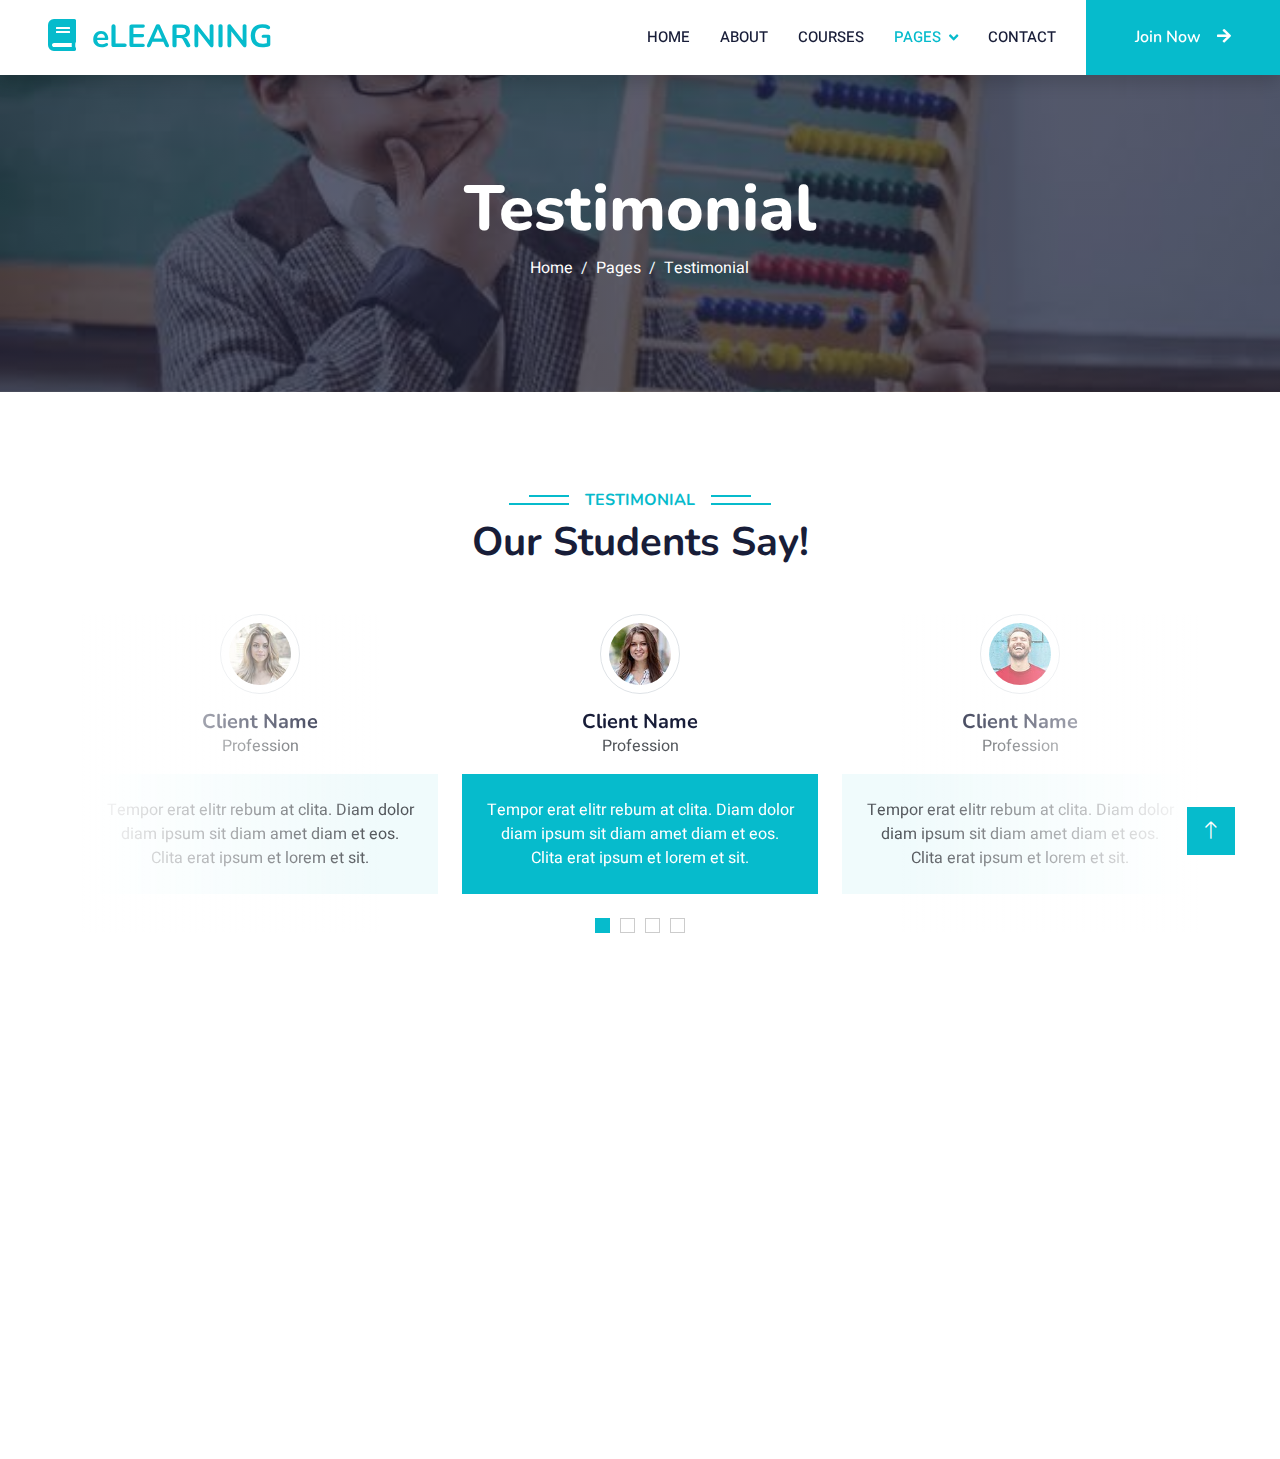
<file: testimonial.html>
<!DOCTYPE html>
<html lang="en">

<head>
    <meta charset="utf-8">
    <title>eLEARNING - eLearning HTML Template</title>
    <meta content="width=device-width, initial-scale=1.0" name="viewport">
    <meta content="" name="keywords">
    <meta content="" name="description">

    <!-- Favicon -->
    <link href="img/favicon.ico" rel="icon">

    <!-- Google Web Fonts -->
    <link rel="preconnect" href="https://fonts.googleapis.com">
    <link rel="preconnect" href="https://fonts.gstatic.com" crossorigin>
    <link href="https://fonts.googleapis.com/css2?family=Heebo:wght@400;500;600&family=Nunito:wght@600;700;800&display=swap" rel="stylesheet">

    <!-- Icon Font Stylesheet -->
    <link href="https://cdnjs.cloudflare.com/ajax/libs/font-awesome/5.10.0/css/all.min.css" rel="stylesheet">
    <link href="https://cdn.jsdelivr.net/npm/bootstrap-icons@1.4.1/font/bootstrap-icons.css" rel="stylesheet">

    <!-- Libraries Stylesheet -->
    <link href="lib/animate/animate.min.css" rel="stylesheet">
    <link href="lib/owlcarousel/assets/owl.carousel.min.css" rel="stylesheet">

    <!-- Customized Bootstrap Stylesheet -->
    <link href="css/bootstrap.min.css" rel="stylesheet">

    <!-- Template Stylesheet -->
    <link href="css/style.css" rel="stylesheet">
</head>

<body>
    <!-- Spinner Start -->
    <div id="spinner" class="show bg-white position-fixed translate-middle w-100 vh-100 top-50 start-50 d-flex align-items-center justify-content-center">
        <div class="spinner-border text-primary" style="width: 3rem; height: 3rem;" role="status">
            <span class="sr-only">Loading...</span>
        </div>
    </div>
    <!-- Spinner End -->


    <!-- Navbar Start -->
    <nav class="navbar navbar-expand-lg bg-white navbar-light shadow sticky-top p-0">
        <a href="index.html" class="navbar-brand d-flex align-items-center px-4 px-lg-5">
            <h2 class="m-0 text-primary"><i class="fa fa-book me-3"></i>eLEARNING</h2>
        </a>
        <button type="button" class="navbar-toggler me-4" data-bs-toggle="collapse" data-bs-target="#navbarCollapse">
            <span class="navbar-toggler-icon"></span>
        </button>
        <div class="collapse navbar-collapse" id="navbarCollapse">
            <div class="navbar-nav ms-auto p-4 p-lg-0">
                <a href="index.html" class="nav-item nav-link">Home</a>
                <a href="about.html" class="nav-item nav-link">About</a>
                <a href="courses.html" class="nav-item nav-link">Courses</a>
                <div class="nav-item dropdown">
                    <a href="#" class="nav-link dropdown-toggle active" data-bs-toggle="dropdown">Pages</a>
                    <div class="dropdown-menu fade-down m-0">
                        <a href="team.html" class="dropdown-item">Our Team</a>
                        <!-- <a href="testimonial.html" class="dropdown-item active">Testimonial</a> -->
                        <a href="404.html" class="dropdown-item">404 Page</a>
                    </div>
                </div>
                <a href="contact.html" class="nav-item nav-link">Contact</a>
            </div>
            <a href="" class="btn btn-primary py-4 px-lg-5 d-none d-lg-block">Join Now<i class="fa fa-arrow-right ms-3"></i></a>
        </div>
    </nav>
    <!-- Navbar End -->


    <!-- Header Start -->
    <div class="container-fluid bg-primary py-5 mb-5 page-header">
        <div class="container py-5">
            <div class="row justify-content-center">
                <div class="col-lg-10 text-center">
                    <h1 class="display-3 text-white animated slideInDown">Testimonial</h1>
                    <nav aria-label="breadcrumb">
                        <ol class="breadcrumb justify-content-center">
                            <li class="breadcrumb-item"><a class="text-white" href="#">Home</a></li>
                            <li class="breadcrumb-item"><a class="text-white" href="#">Pages</a></li>
                            <li class="breadcrumb-item text-white active" aria-current="page">Testimonial</li>
                        </ol>
                    </nav>
                </div>
            </div>
        </div>
    </div>
    <!-- Header End -->


    <!-- Testimonial Start -->
    <div class="container-xxl py-5 wow fadeInUp" data-wow-delay="0.1s">
        <div class="container">
            <div class="text-center">
                <h6 class="section-title bg-white text-center text-primary px-3">Testimonial</h6>
                <h1 class="mb-5">Our Students Say!</h1>
            </div>
            <div class="owl-carousel testimonial-carousel position-relative">
                <div class="testimonial-item text-center">
                    <img class="border rounded-circle p-2 mx-auto mb-3" src="img/testimonial-1.jpg" style="width: 80px; height: 80px;">
                    <h5 class="mb-0">Client Name</h5>
                    <p>Profession</p>
                    <div class="testimonial-text bg-light text-center p-4">
                    <p class="mb-0">Tempor erat elitr rebum at clita. Diam dolor diam ipsum sit diam amet diam et eos. Clita erat ipsum et lorem et sit.</p>
                    </div>
                </div>
                <div class="testimonial-item text-center">
                    <img class="border rounded-circle p-2 mx-auto mb-3" src="img/testimonial-2.jpg" style="width: 80px; height: 80px;">
                    <h5 class="mb-0">Client Name</h5>
                    <p>Profession</p>
                    <div class="testimonial-text bg-light text-center p-4">
                    <p class="mb-0">Tempor erat elitr rebum at clita. Diam dolor diam ipsum sit diam amet diam et eos. Clita erat ipsum et lorem et sit.</p>
                    </div>
                </div>
                <div class="testimonial-item text-center">
                    <img class="border rounded-circle p-2 mx-auto mb-3" src="img/testimonial-3.jpg" style="width: 80px; height: 80px;">
                    <h5 class="mb-0">Client Name</h5>
                    <p>Profession</p>
                    <div class="testimonial-text bg-light text-center p-4">
                    <p class="mb-0">Tempor erat elitr rebum at clita. Diam dolor diam ipsum sit diam amet diam et eos. Clita erat ipsum et lorem et sit.</p>
                    </div>
                </div>
                <div class="testimonial-item text-center">
                    <img class="border rounded-circle p-2 mx-auto mb-3" src="img/testimonial-4.jpg" style="width: 80px; height: 80px;">
                    <h5 class="mb-0">Client Name</h5>
                    <p>Profession</p>
                    <div class="testimonial-text bg-light text-center p-4">
                    <p class="mb-0">Tempor erat elitr rebum at clita. Diam dolor diam ipsum sit diam amet diam et eos. Clita erat ipsum et lorem et sit.</p>
                    </div>
                </div>
            </div>
        </div>
    </div>
    <!-- Testimonial End -->
        

    <!-- Footer Start -->
    <div class="container-fluid bg-dark text-light footer pt-5 mt-5 wow fadeIn" data-wow-delay="0.1s">
        <div class="container py-5">
            <div class="row g-5">
                <div class="col-lg-3 col-md-6">
                    <h4 class="text-white mb-3">Quick Link</h4>
                    <a class="btn btn-link" href="">About Us</a>
                    <a class="btn btn-link" href="">Contact Us</a>
                    <a class="btn btn-link" href="">Privacy Policy</a>
                    <a class="btn btn-link" href="">Terms & Condition</a>
                    <a class="btn btn-link" href="">FAQs & Help</a>
                </div>
                <div class="col-lg-3 col-md-6">
                    <h4 class="text-white mb-3">Contact</h4>
                    <p class="mb-2"><i class="fa fa-map-marker-alt me-3"></i>123 Street, New York, USA</p>
                    <p class="mb-2"><i class="fa fa-phone-alt me-3"></i>+012 345 67890</p>
                    <p class="mb-2"><i class="fa fa-envelope me-3"></i>info@example.com</p>
                    <div class="d-flex pt-2">
                        <a class="btn btn-outline-light btn-social" href=""><i class="fab fa-twitter"></i></a>
                        <a class="btn btn-outline-light btn-social" href=""><i class="fab fa-facebook-f"></i></a>
                        <a class="btn btn-outline-light btn-social" href=""><i class="fab fa-youtube"></i></a>
                        <a class="btn btn-outline-light btn-social" href=""><i class="fab fa-linkedin-in"></i></a>
                    </div>
                </div>
                <div class="col-lg-3 col-md-6">
                    <h4 class="text-white mb-3">Gallery</h4>
                    <div class="row g-2 pt-2">
                        <div class="col-4">
                            <img class="img-fluid bg-light p-1" src="img/course-1.jpg" alt="">
                        </div>
                        <div class="col-4">
                            <img class="img-fluid bg-light p-1" src="img/course-2.jpg" alt="">
                        </div>
                        <div class="col-4">
                            <img class="img-fluid bg-light p-1" src="img/course-3.jpg" alt="">
                        </div>
                        <div class="col-4">
                            <img class="img-fluid bg-light p-1" src="img/course-2.jpg" alt="">
                        </div>
                        <div class="col-4">
                            <img class="img-fluid bg-light p-1" src="img/course-3.jpg" alt="">
                        </div>
                        <div class="col-4">
                            <img class="img-fluid bg-light p-1" src="img/course-1.jpg" alt="">
                        </div>
                    </div>
                </div>
                <div class="col-lg-3 col-md-6">
                    <h4 class="text-white mb-3">Newsletter</h4>
                    <p>Dolor amet sit justo amet elitr clita ipsum elitr est.</p>
                    <div class="position-relative mx-auto" style="max-width: 400px;">
                        <input class="form-control border-0 w-100 py-3 ps-4 pe-5" type="text" placeholder="Your email">
                        <button type="button" class="btn btn-primary py-2 position-absolute top-0 end-0 mt-2 me-2">SignUp</button>
                    </div>
                </div>
            </div>
        </div>
        <div class="container">
            <div class="copyright">
                <div class="row">
                    <div class="col-md-6 text-center text-md-start mb-3 mb-md-0">
                        &copy; <a class="border-bottom" href="#">Your Site Name</a>, All Right Reserved.

                        <!--/*** This template is free as long as you keep the footer author’s credit link/attribution link/backlink. If you'd like to use the template without the footer author’s credit link/attribution link/backlink, you can purchase the Credit Removal License from "https://htmlcodex.com/credit-removal". Thank you for your support. ***/-->
                        Designed By <a class="border-bottom" href="https://htmlcodex.com">HTML Codex</a>
                    </div>
                    <div class="col-md-6 text-center text-md-end">
                        <div class="footer-menu">
                            <a href="">Home</a>
                            <a href="">Cookies</a>
                            <a href="">Help</a>
                            <a href="">FQAs</a>
                        </div>
                    </div>
                </div>
            </div>
        </div>
    </div>
    <!-- Footer End -->


    <!-- Back to Top -->
    <a href="#" class="btn btn-lg btn-primary btn-lg-square back-to-top"><i class="bi bi-arrow-up"></i></a>


    <!-- JavaScript Libraries -->
    <script src="https://code.jquery.com/jquery-3.4.1.min.js"></script>
    <script src="https://cdn.jsdelivr.net/npm/bootstrap@5.0.0/dist/js/bootstrap.bundle.min.js"></script>
    <script src="lib/wow/wow.min.js"></script>
    <script src="lib/easing/easing.min.js"></script>
    <script src="lib/waypoints/waypoints.min.js"></script>
    <script src="lib/owlcarousel/owl.carousel.min.js"></script>

    <!-- Template Javascript -->
    <script src="js/main.js"></script>
</body>

</html>
</file>
<file: css/style.css>
/********** Template CSS **********/
:root {
    --primary: #06BBCC;
    --light: #F0FBFC;
    --dark: #181d38;
}

.fw-medium {
    font-weight: 600 !important;
}

.fw-semi-bold {
    font-weight: 700 !important;
}

.back-to-top {
    position: fixed;
    display: none;
    right: 45px;
    bottom: 45px;
    z-index: 99;
}


/*** Spinner ***/
#spinner {
    opacity: 0;
    visibility: hidden;
    transition: opacity .5s ease-out, visibility 0s linear .5s;
    z-index: 99999;
}

#spinner.show {
    transition: opacity .5s ease-out, visibility 0s linear 0s;
    visibility: visible;
    opacity: 1;
}


/*** Button ***/
.btn {
    font-family: 'Nunito', sans-serif;
    font-weight: 600;
    transition: .5s;
}

.btn.btn-primary,
.btn.btn-secondary {
    color: #FFFFFF;
}

.btn-square {
    width: 38px;
    height: 38px;
}

.btn-sm-square {
    width: 32px;
    height: 32px;
}

.btn-lg-square {
    width: 48px;
    height: 48px;
}

.btn-square,
.btn-sm-square,
.btn-lg-square {
    padding: 0;
    display: flex;
    align-items: center;
    justify-content: center;
    font-weight: normal;
    border-radius: 0px;
}


/*** Navbar ***/

.navbar-brand img {
    height: 70px; /* Adjust height as needed */
    width: auto;  /* Ensures the aspect ratio is maintained */
    object-fit: contain;
}

.navbar .dropdown-toggle::after {
    border: none;
    content: "\f107";
    font-family: "Font Awesome 5 Free";
    font-weight: 900;
    vertical-align: middle;
    margin-left: 8px;
}

.navbar-light .navbar-nav .nav-link {
    margin-right: 30px;
    padding: 25px 0;
    color: #FFFFFF;
    font-size: 15px;
    text-transform: uppercase;
    outline: none;
}

.navbar-light .navbar-nav .nav-link:hover,
.navbar-light .navbar-nav .nav-link.active {
    color: var(--primary);
}

@media (max-width: 991.98px) {
    .navbar-light .navbar-nav .nav-link  {
        margin-right: 0;
        padding: 10px 0;
    }

    .navbar-light .navbar-nav {
        border-top: 1px solid #EEEEEE;
    }
}

.navbar-light .navbar-brand,
.navbar-light a.btn {
    height: 75px;
}

.navbar-light .navbar-nav .nav-link {
    color: var(--dark);
    font-weight: 500;
}

.navbar-light.sticky-top {
    top: -100px;
    transition: .5s;
}

@media (min-width: 992px) {
    .navbar .nav-item .dropdown-menu {
        display: block;
        margin-top: 0;
        opacity: 0;
        visibility: hidden;
        transition: .5s;
    }

    .navbar .dropdown-menu.fade-down {
        top: 100%;
        transform: rotateX(-75deg);
        transform-origin: 0% 0%;
    }

    .navbar .nav-item:hover .dropdown-menu {
        top: 100%;
        transform: rotateX(0deg);
        visibility: visible;
        transition: .5s;
        opacity: 1;
    }
}


/*** Header carousel ***/
@media (max-width: 768px) {
    .header-carousel .owl-carousel-item {
        position: relative;
        min-height: 500px;
    }
    
    .header-carousel .owl-carousel-item img {
        position: absolute;
        width: 100%;
        height: 100%;
        object-fit: cover;
    }
}

.header-carousel .owl-nav {
    position: absolute;
    top: 50%;
    right: 8%;
    transform: translateY(-50%);
    display: flex;
    flex-direction: column;
}

.header-carousel .owl-nav .owl-prev,
.header-carousel .owl-nav .owl-next {
    margin: 7px 0;
    width: 45px;
    height: 45px;
    display: flex;
    align-items: center;
    justify-content: center;
    color: #FFFFFF;
    background: transparent;
    border: 1px solid #FFFFFF;
    font-size: 22px;
    transition: .5s;
}

.header-carousel .owl-nav .owl-prev:hover,
.header-carousel .owl-nav .owl-next:hover {
    background: var(--primary);
    border-color: var(--primary);
}

.page-header {
    background: linear-gradient(rgba(24, 29, 56, .7), rgba(24, 29, 56, .7)), url(../img/carousel-1.jpg);
    background-position: center center;
    background-repeat: no-repeat;
    background-size: cover;
}

.page-header-inner {
    background: rgba(15, 23, 43, .7);
}

.breadcrumb-item + .breadcrumb-item::before {
    color: var(--light);
}


/*** Section Title ***/
.section-title {
    position: relative;
    display: inline-block;
    text-transform: uppercase;
}

.section-title::before {
    position: absolute;
    content: "";
    width: calc(100% + 80px);
    height: 2px;
    top: 4px;
    left: -40px;
    background: var(--primary);
    z-index: -1;
}

.section-title::after {
    position: absolute;
    content: "";
    width: calc(100% + 120px);
    height: 2px;
    bottom: 5px;
    left: -60px;
    background: var(--primary);
    z-index: -1;
}

.section-title.text-start::before {
    width: calc(100% + 40px);
    left: 0;
}

.section-title.text-start::after {
    width: calc(100% + 60px);
    left: 0;
}


/*** Service ***/
.service-item {
    background: var(--light);
    transition: .5s;
}

.service-item:hover {
    margin-top: -10px;
    background: var(--primary);
}

.service-item * {
    transition: .5s;
}

.service-item:hover * {
    color: var(--light) !important;
}


/*** Categories & Courses ***/
.category img,
.course-item img {
    transition: .5s;
}

.category a:hover img,
.course-item:hover img {
    transform: scale(1.1);
}


/*** Team ***/
.team-item img {
    transition: .5s;
}

.team-item:hover img {
    transform: scale(1.1);
}


/*** Testimonial ***/
.testimonial-carousel::before {
    position: absolute;
    content: "";
    top: 0;
    left: 0;
    height: 100%;
    width: 0;
    background: linear-gradient(to right, rgba(255, 255, 255, 1) 0%, rgba(255, 255, 255, 0) 100%);
    z-index: 1;
}

.testimonial-carousel::after {
    position: absolute;
    content: "";
    top: 0;
    right: 0;
    height: 100%;
    width: 0;
    background: linear-gradient(to left, rgba(255, 255, 255, 1) 0%, rgba(255, 255, 255, 0) 100%);
    z-index: 1;
}

@media (min-width: 768px) {
    .testimonial-carousel::before,
    .testimonial-carousel::after {
        width: 200px;
    }
}

@media (min-width: 992px) {
    .testimonial-carousel::before,
    .testimonial-carousel::after {
        width: 300px;
    }
}

.testimonial-carousel .owl-item .testimonial-text,
.testimonial-carousel .owl-item.center .testimonial-text * {
    transition: .5s;
}

.testimonial-carousel .owl-item.center .testimonial-text {
    background: var(--primary) !important;
}

.testimonial-carousel .owl-item.center .testimonial-text * {
    color: #FFFFFF !important;
}

.testimonial-carousel .owl-dots {
    margin-top: 24px;
    display: flex;
    align-items: flex-end;
    justify-content: center;
}

.testimonial-carousel .owl-dot {
    position: relative;
    display: inline-block;
    margin: 0 5px;
    width: 15px;
    height: 15px;
    border: 1px solid #CCCCCC;
    transition: .5s;
}

.testimonial-carousel .owl-dot.active {
    background: var(--primary);
    border-color: var(--primary);
}


/*** Footer ***/
.footer .btn.btn-social {
    margin-right: 5px;
    width: 35px;
    height: 35px;
    display: flex;
    align-items: center;
    justify-content: center;
    color: var(--light);
    font-weight: normal;
    border: 1px solid #FFFFFF;
    border-radius: 35px;
    transition: .3s;
}

.footer .btn.btn-social:hover {
    color: var(--primary);
}

.footer .btn.btn-link {
    display: block;
    margin-bottom: 5px;
    padding: 0;
    text-align: left;
    color: #FFFFFF;
    font-size: 15px;
    font-weight: normal;
    text-transform: capitalize;
    transition: .3s;
}

.footer .btn.btn-link::before {
    position: relative;
    content: "\f105";
    font-family: "Font Awesome 5 Free";
    font-weight: 900;
    margin-right: 10px;
}

.footer .btn.btn-link:hover {
    letter-spacing: 1px;
    box-shadow: none;
}

.footer .copyright {
    padding: 25px 0;
    font-size: 15px;
    border-top: 1px solid rgba(256, 256, 256, .1);
}

.footer .copyright a {
    color: var(--light);
}

.footer .footer-menu a {
    margin-right: 15px;
    padding-right: 15px;
    border-right: 1px solid rgba(255, 255, 255, .1);
}

.footer .footer-menu a:last-child {
    margin-right: 0;
    padding-right: 0;
    border-right: none;
}
</file>
